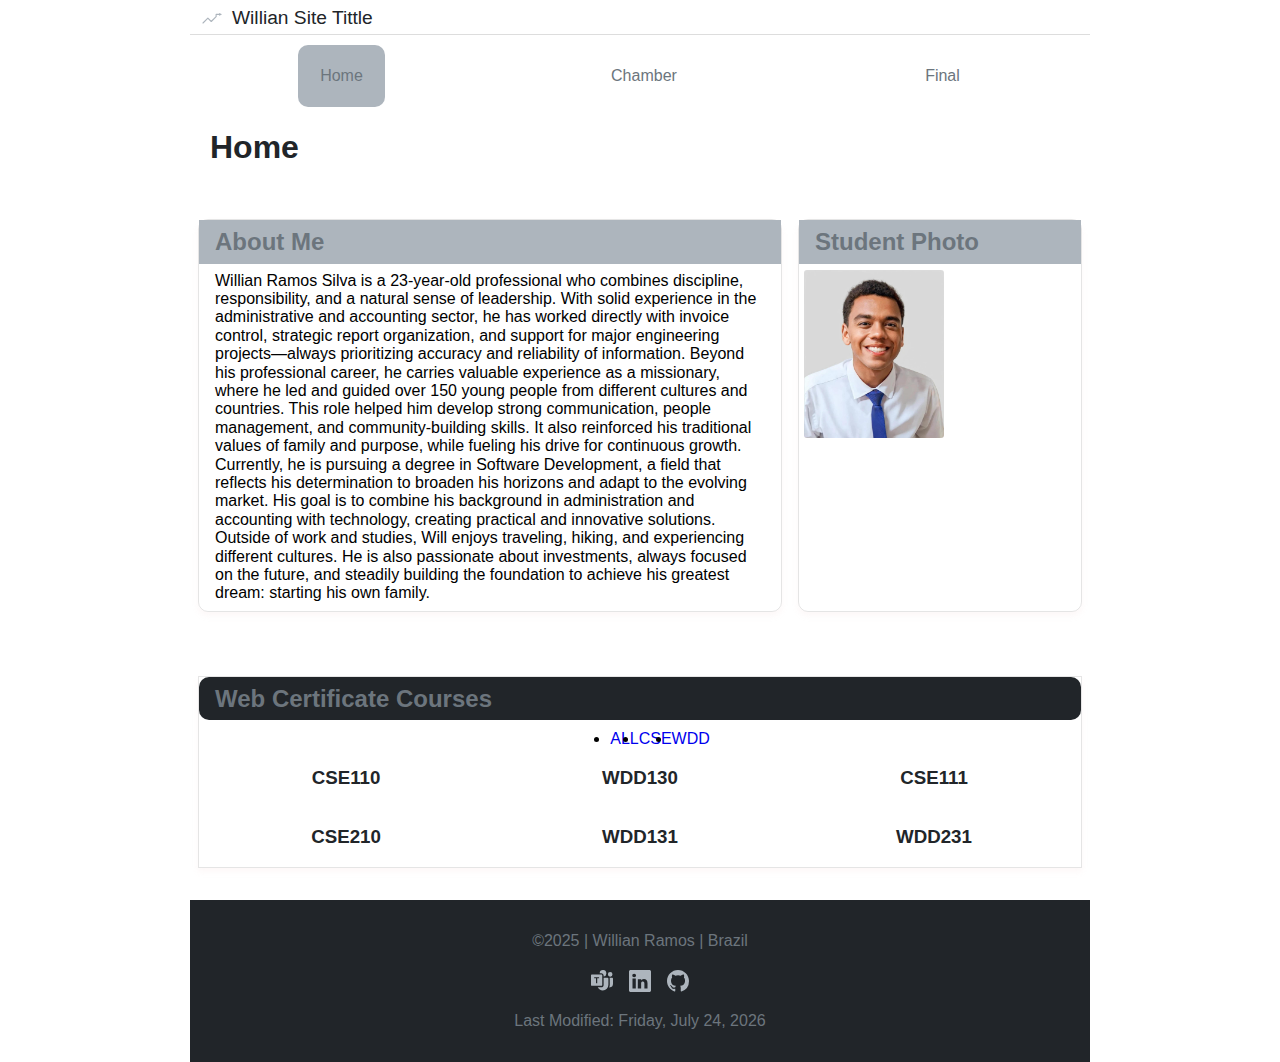
<file: week01/index.html>
<!--Precisa mudar o arquivo para a area pprincipal/raiz main-->



<!DOCTYPE html>
<html lang="en-US">
<head>
    <meta charset="UTF-8">
    <meta name="viewport" content="width=device-width, initial-scale=1.0">
    <meta name="description" content="WDD 231 - Web Fundamentals | Willian Ramos | "/>
    <meta name="author" content="Willian Ramos"/>

    <!--Style sheets-->
    <link rel="stylesheet" href="styles/normalize.css">
    <link rel="stylesheet" href="styles/base.css">
    <link rel="stylesheet" href="styles/larger.css">
    <link href="https://fonts.googleapis.com/css2?family=Ropa+Sans&display=swap" rel="stylesheet">
    <link href="https://fonts.googleapis.com/css2?family=Montserrat:wght@400;700&family=Open+Sans:wght@400;600&display=swap" rel="stylesheet">


    <meta property="og:title" content="Home page About Willian Ramos">
    <meta property="og:description" content="Im Will, a 23-year-old software development student passionate about learning and growth. I value tradition, discipline, and aim to use my skills to build a strong future">
    <meta property="og:image" content="https://willian-byu-pro.github.io/wdd231/images/willian.jpg" />
    <meta property="org:url" content="https://willian-byu-pro.github.io/wdd231/" />

    <title>WDD 231 - Web Fundamentals - Willian Ramos</title> 
</head>

<body>
    <header>
        <img src="images/logo.svg" alt="logo site" width="512" height="512">
        <span>Willian Site Tittle</span>
        <button id="ham-btn" class="hamburger"></button>
        

    </header>
    <nav id="nav-bar" class="navegation">
        <ul>
            <li class="current"><a href="#">Home</a></li>
            <li><a href="#">Chamber</a></li>
            <li><a href="#">Final</a></li>
            
        </ul>
    </nav>
    <main>
        <h1>Home</h1>

        <div id="selfme" class="inicial">
            <h2 class="h2divs">About Me</h2>
            <p>Willian Ramos Silva is a 23-year-old professional who combines discipline, responsibility, and a natural sense of leadership. With solid experience in the administrative and accounting sector, he has worked directly with invoice control, strategic report organization, and support for major engineering projects—always prioritizing accuracy and reliability of information.

Beyond his professional career, he carries valuable experience as a missionary, where he led and guided over 150 young people from different cultures and countries. This role helped him develop strong communication, people management, and community-building skills. It also reinforced his traditional values of family and purpose, while fueling his drive for continuous growth.

Currently, he is pursuing a degree in Software Development, a field that reflects his determination to broaden his horizons and adapt to the evolving market. His goal is to combine his background in administration and accounting with technology, creating practical and innovative solutions.

Outside of work and studies, Will enjoys traveling, hiking, and experiencing different cultures. He is also passionate about investments, always focused on the future, and steadily building the foundation to achieve his greatest dream: starting his own family.</p>
        </div>

        <div id="stdfoto" class="inicial">
            <h2 class="h2divs">Student Photo</h2>
            <img id="myfoto" src="images/willian.jpg" alt="my foto">
        </div>
        
        <div id="couses"  class="res grid">
            <h2 class="h2divs">Web Certificate Courses</h2>
            <nav>
                <ul class="web">
                  <li><a href="#" data-filter="all">ALL</a></li>
                  <li><a href="#" data-filter="cse">CSE</a></li>
                  <li><a href="#" data-filter="wdd">WDD</a></li>
                </ul>          
            </nav>
        </div>


    </main>
    <footer>
        <p class="copy">&copy;2025 | Willian Ramos | Brazil 
            <span id="currentyear"></span>
        </p>

        <div class="logos">
             <a href=""><img src="images/msteams.svg" alt="Logo msteams" width="16" height="16"></a>
             <a href=""><img src="images/linkedin.svg" alt="Logo linkedin" width="16" height="16"></a>
             <a href=""><img src="images/guithub.svg" alt="Logo Guithub" width="16" height="16"></a>
        </div>
        
        <p id="LastModified"></p>
        <script src="scripts/navegation.js"> </script>
    </footer>
    
</body>
</html>
</file>
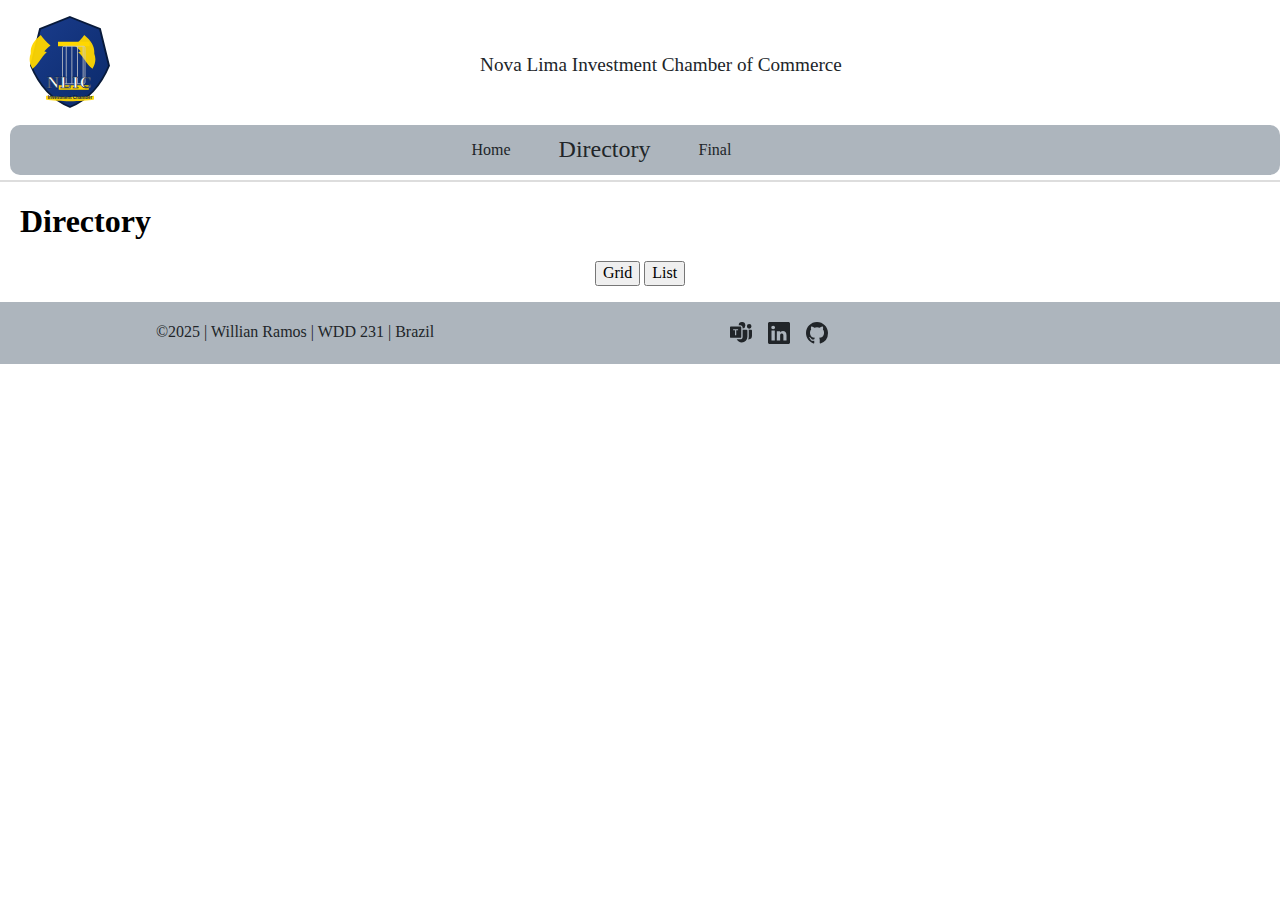
<file: chamber/directory.html>
<!DOCTYPE html>
<html lang="en-US">
<head>
    <meta charset="UTF-8">
    <meta name="viewport" content="width=device-width, initial-scale=1.0">
    <meta name="description" content="WDD 231 - Web Fundamentals | Willian Ramos | ">
    <meta name="author" content="Willian Ramos">

    <meta property="og:title" content="Nova Lima Investment Chamber of Commerce">
    <meta property="og:description" content="A central hub for businesses in the Nova Lima region, especially those in the investment sector. It will provide information about local events, offer networking opportunities, create business directories, and encourage local commerce. The goal is to promote local economic growth, support financial and investment firms, and strengthen the sense of community among professionals and entrepreneurs.">
    <meta property="og:image" content="https://willian-byu-pro.github.io/wdd231/chamber/directory.html" >
    <meta property="org:url" content="https://willian-byu-pro.github.io/wdd231/chamber/directory.html" >
    <script src="scripts/navegation.js" defer> </script>


    <title>Chamber Directory</title>

        <!--Style sheets-->
    <link rel="stylesheet" href="styles/normalize.css">
    <link rel="stylesheet" href="styles/base.css">
    <link rel="stylesheet" href="styles/larger.css">
    <link rel="icon" href="favicon.ico">
</head>
<body>
    <header>
        <img src="images/logo.svg" alt="logo site" width="512" height="512">
        <span id="cabeçalho">Nova Lima Investment Chamber of Commerce</span>
        <button id="ham-btn" class="hamburger"></button>
        <nav id="nav-bar" class="navegation">
          <ul>
              <li ><a href="#">Home</a></li>
              <li class="current"><a href="https://willian-byu-pro.github.io/wdd231/chamber/directory.html">Directory</a></li>
              <li><a href="#">Final</a></li>
            
            </ul>
        </nav>
    </header>
    <main>
        <h1>Directory</h1>
        <div class="view-buttons">
         <button id="grid-view">Grid</button>
         <button id="list-view">List</button>
       </div>

       <div id="company" class="res grid"></div>
      <!-- Os membros serão inseridos aqui -->
    </main>
    <footer>

        
        <p class="copy">&copy;2025 | Willian Ramos | WDD 231 | Brazil 
            <span id="currentyear"></span>
        </p>

        <div class="logos">
             <a href=""><img src="images/msteams.svg" alt="Logo msteams" width="16" height="16"></a>
             <a href=""><img src="images/linkedin.svg" alt="Logo linkedin" width="16" height="16"></a>
             <a href=""><img src="images/guithub.svg" alt="Logo Guithub" width="16" height="16"></a>
        </div>
        
        <p id="LastModified"></p>

    </footer>
    
    
</body>
</html>
</file>
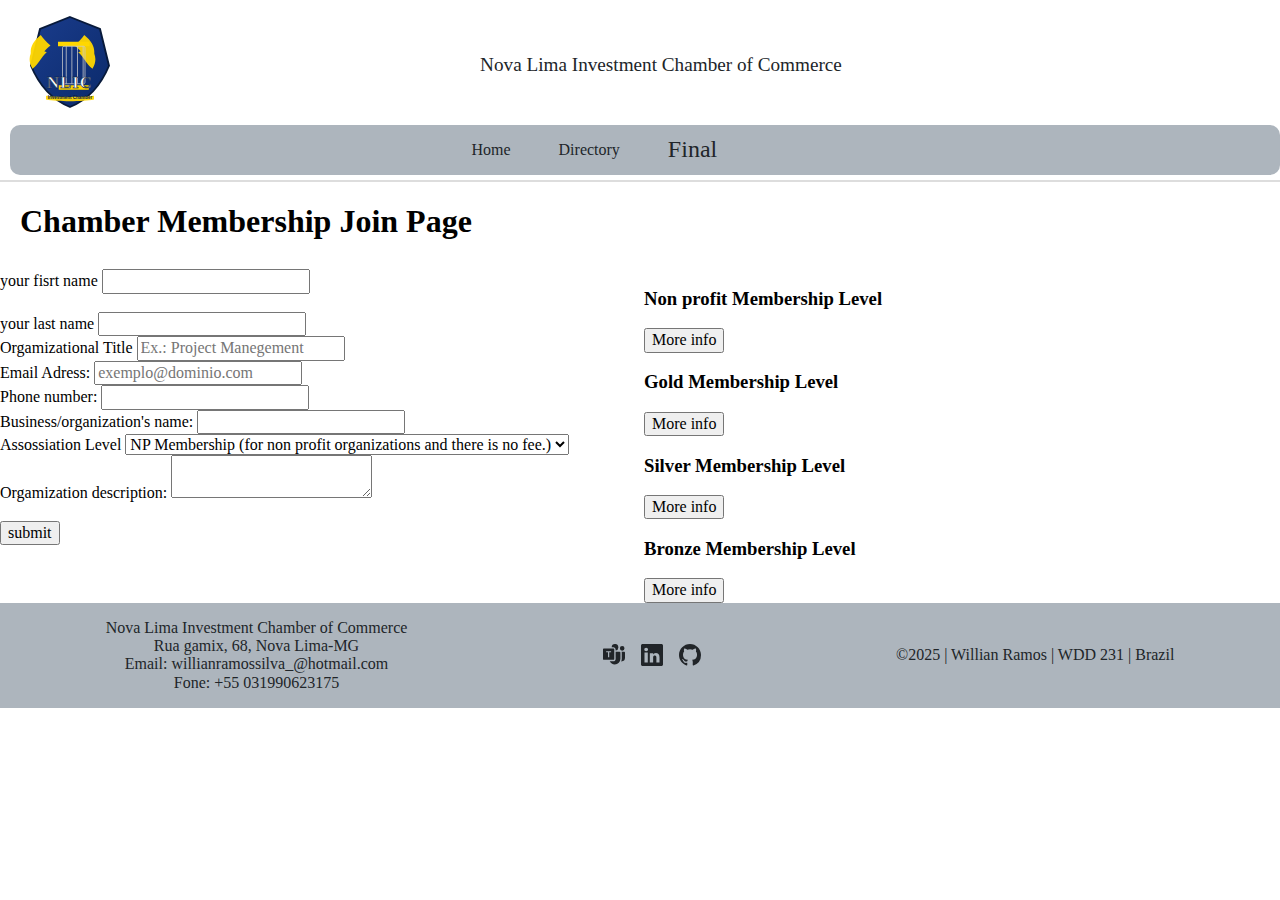
<file: chamber/join.html>
<!DOCTYPE html>
<html lang="en-US">
<head>
    <meta charset="UTF-8">
    <meta name="viewport" content="width=device-width, initial-scale=1.0">
    <meta name="description" content="WDD 231 - Web Fundamentals | Willian Ramos | ">
    <meta name="author" content="Willian Ramos">

    <meta property="og:title" content="Nova Lima Investment Chamber of Commerce">
    <meta property="og:description" content="A central hub for businesses in the Nova Lima region, especially those in the investment sector. It will provide information about local events, offer networking opportunities, create business directories, and encourage local commerce. The goal is to promote local economic growth, support financial and investment firms, and strengthen the sense of community among professionals and entrepreneurs.">
    <meta property="og:image" content="https://willian-byu-pro.github.io/wdd231/chamber" >
    <meta property="org:url" content="https://willian-byu-pro.github.io/wdd231/chamber/index.html" >
    


    <title>Chamber Home</title>

        <!--Style sheets-->
    <link rel="stylesheet" href="styles/normalize.css">
    <link rel="stylesheet" href="styles/base.css">
    <link rel="stylesheet" href="styles/larger.css">
    <link rel="icon" href="favicon.ico">
    <script src="scripts/dialog.js" defer> </script>
</head>

<body>
    
    <header>
        <img src="images/logo.svg" alt="logo site" width="512" height="512">
        <span id="cabeçalho">Nova Lima Investment Chamber of Commerce</span>
        <button id="ham-btn" class="hamburger"></button>
        <nav id="nav-bar" class="navegation">
            
          <ul>
              <li ><a href="https://willian-byu-pro.github.io/wdd231/chamber">Home</a></li>
              <li ><a href="https://willian-byu-pro.github.io/wdd231/chamber/directory.html">Directory</a></li>
              <li class="current" ><a href="#">Final</a></li>
            
            </ul>
        </nav>
    </header>
    <main id="submit">
        <h1>Chamber Membership Join Page</h1>

        <form id="form"    method="get" action="thankyou.html">
            <!-- Primeiro Nome -->
            <div class="form-group">
            <label for="first-name"> your fisrt name</label>
            <input type="text" id="first-name" name="first-name" title="First Name" required autocomplete="given-name">
            <br></br>
            </div>

            <!-- Sobre Nome -->
             <div class="form-group">
            <label for="last-name"> your last name</label>
            <input type="text" id="last-name" name="last-name" title="Last Name" required autocomplete="family-name">
            </div>

            <!-- Title Nome -->
             <div class="form-group">
            <label for="title-organization"> Orgamizational Title</label>
            <input type="text" id="title-organization" name="title-organization" title="Company organization" autocomplete="title-organization" required pattern="[A-Za-zÀ-ú\s-]{7,}"  placeholder="Ex.: Project Manegement"> <!--Aceita letras (inclusive acentuadas), espaços e hífens.  mínimo 7 caracteres.-->
            </div>

            <!-- Email -->
             <div class="form-group">
            <label for="email">Email Adress:</label>
            <input type="email" id="email" name="email" title="E-mail" required autocomplete="email" placeholder="exemplo@dominio.com"> <!--placeholder → mostra exemplo de entrada.-->
            </div>

            <!-- phone -->
             <div class="form-group">
            <label for="phone">Phone number:</label>
            <input type="tel" id="phone" name="phone" title="Phone" required autocomplete="tel"> <!--type="tel" → indica que o campo é telefone.-->
            </div>

            <!--Organization-->
            <div class="form-group">
            <label for="organization">Business/organization's name:</label>
            <input type="text" id="organization" name="organization" title="organization" required autocomplete="organization">
            </div>

            <!--Assosiation Level-->
            <div class="form-group">
            <label for="membership">Assossiation Level</label> <!--Cria um menu dropdown para escolher apenas uma opção.-->
            <form id="form" method="get" action="thankyou.html">
            <select id="membership" name="membership">

                <option value="non-profit">NP Membership (for non profit organizations and there is no fee.)</option>
                <option value="Bronze">Bronze Membership</option>
                <option value="Silver">Silver Membership</option>
                <option value="Gold">Gold Membership</option>
                            

            </select>
            </div>

            <!--Description-->
            <label for="description">Orgamization description:</label>
            <textarea id="description" name="description" title="description" value=""></textarea> <!--textarea: Campo maior para digitar múltiplas linhas, diferente do <input type="text">.-->
            <br></br>

            <!--Submit-->
            <input type="submit" value="submit">

            <!-- Carimbo de data/hora oculto -->
            <input type="hidden" id="timestamp" name="timestamp" value="">  <!--Campo oculto (<input type="hidden">)-->




        </form>
             <div id="joinCard">
         <div class="dialog">
          <h3>Non profit Membership Level</h3>
          <button class="open-btn" data-target="dialog">More info</button> <!--data-target vincula o botão ao dialogo por meio do ID do dialog-->
          <dialog id="dialog">
             <p></p>
             <button class="close-btn">Close</button>
          </dialog>
         </div>

         <div class="dialog">
          <h3>Gold Membership Level</h3>
          <button class="open-btn" data-target="dialog1">More info</button>
          <dialog id="dialog1">
             <p></p>
             <button class="close-btn">Close</button>
          </dialog>
         </div>

         <div class="dialog">
           <h3>Silver Membership Level</h3>
           <button class="open-btn" data-target="dialog2">More info</button>
           <dialog id="dialog2">
             <p></p>
             <button class="close-btn">Close</button>
           </dialog>
         </div>

         <div class="dialog">
            <h3>Bronze Membership Level</h3>
           <button class="open-btn" data-target="dialog3">More info</button>
           <dialog id="dialog3">
               <p></p>
               <button class="close-btn">Close</button>
            </dialog>
          </div>
      </div>


    </main>
    <footer>
        <div id="dados">
             <span>Nova Lima Investment Chamber of Commerce</span>
             <span>Rua gamix, 68, Nova Lima-MG</span>
             <span>Email: willianramossilva_@hotmail.com</span>
             <span>Fone: +55 031990623175</span>
        </div>

        <div class="logos">
             <a href=""><img src="images/msteams.svg" alt="Logo msteams" width="16" height="16"></a>
             <a href=""><img src="images/linkedin.svg" alt="Logo linkedin" width="16" height="16"></a>
             <a href=""><img src="images/guithub.svg" alt="Logo Guithub" width="16" height="16"></a>
        </div>


        <p class="copy">&copy;2025 | Willian Ramos | WDD 231 | Brazil 
            <span id="currentyear"></span>
            <span id="LastModified"></span>
        </p>

        
        

    </footer>

    <script src="scripts/navegation.js"> </script>
    
    
</body>
</html>
</file>
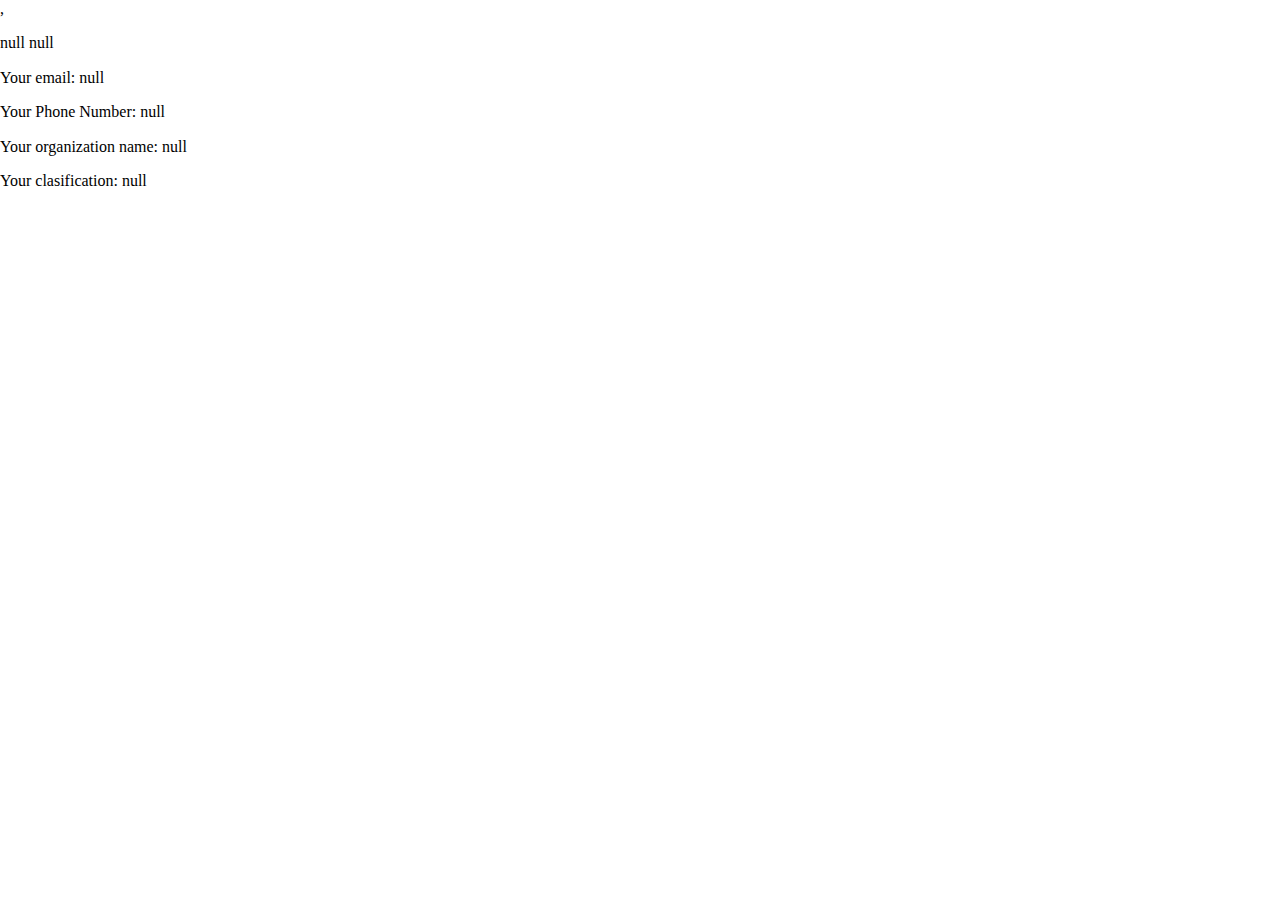
<file: chamber/thankyou.html>
<!DOCTYPE html>
<html lang="en-US">
<head>
    <meta charset="UTF-8">
    <meta name="viewport" content="width=device-width, initial-scale=1.0">
    <meta property="og:title" content="Nova Lima Investment Chamber of Commerce">
    <meta property="og:description" content="A central hub for businesses in the Nova Lima region, especially those in the investment sector. It will provide information about local events, offer networking opportunities, create business directories, and encourage local commerce. The goal is to promote local economic growth, support financial and investment firms, and strengthen the sense of community among professionals and entrepreneurs.">
    <meta property="og:image" content="https://willian-byu-pro.github.io/wdd231/chamber" >
    <meta property="org:url" content="https://willian-byu-pro.github.io/wdd231/chamber/index.html" >
    <title>Document</title>

        <!--Style sheets-->
    <link rel="stylesheet" href="styles/normalize.css">
    <link rel="stylesheet" href="styles/base.css">
    <link rel="stylesheet" href="styles/larger.css">
</head>
<body>
    <main>
        ,<div id="results"></div>
    </main>
    
</body>
<script src="scripts/submit.js"> </script>

</html>
</file>
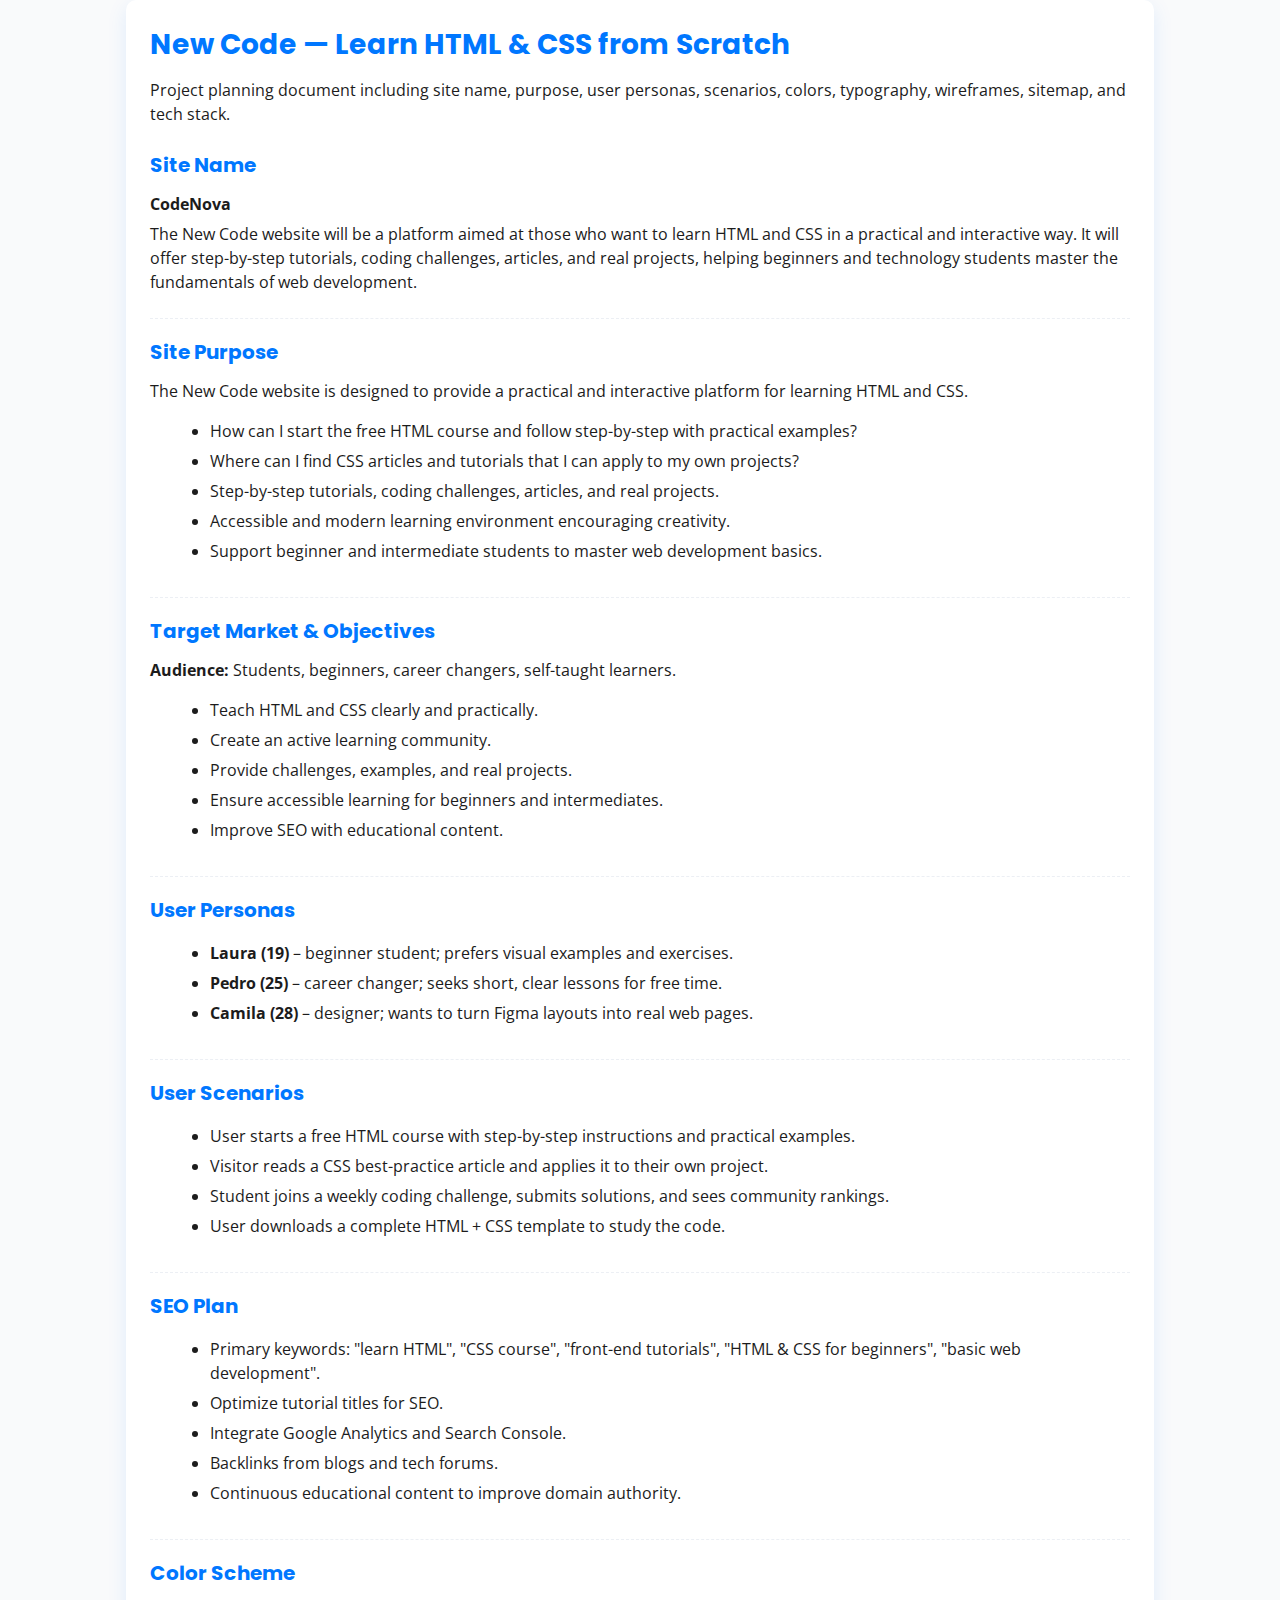
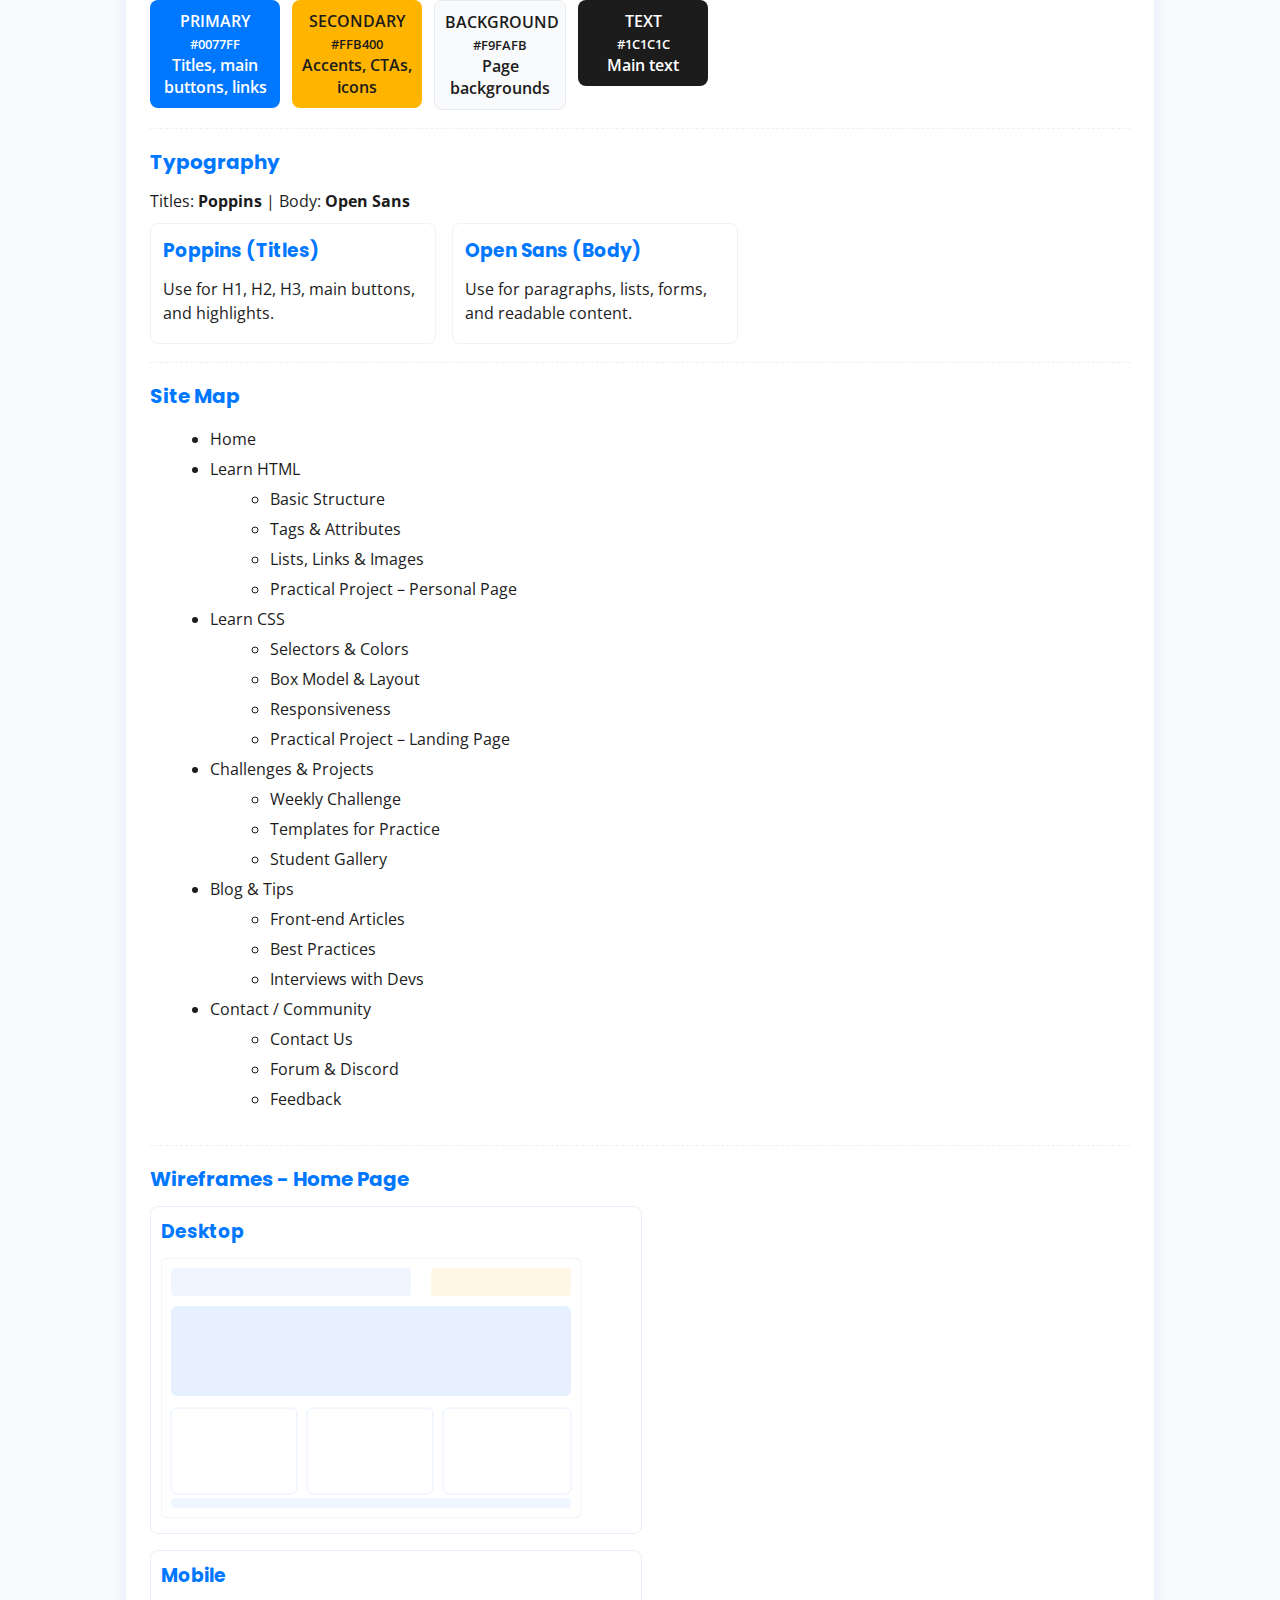
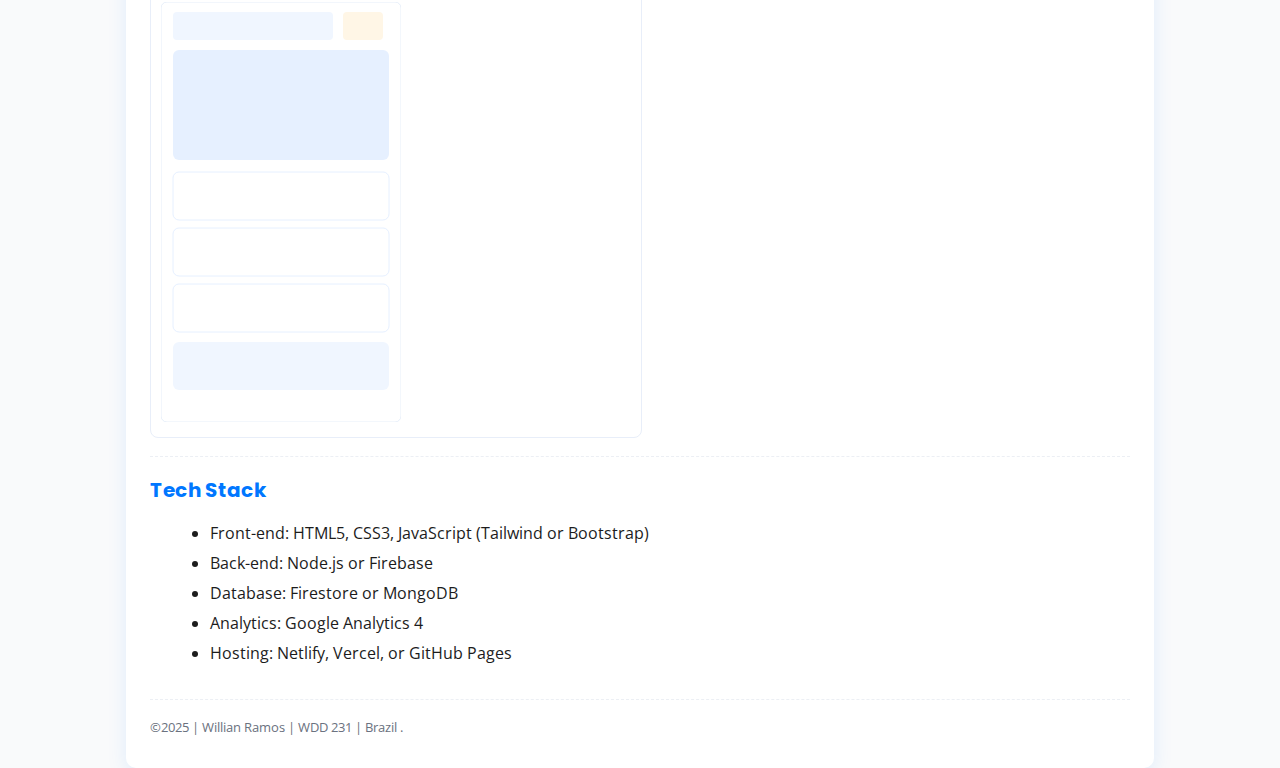
<file: final/plan.html>
<!DOCTYPE html>
<html lang="en-US">
<head>
  <meta charset="UTF-8">
  <meta name="viewport" content="width=device-width, initial-scale=1.0">
  <title>CodeNova — Learn HTML & CSS from Scratch</title>
  <meta name="description" content="Project plan for CodeNova website: Learn HTML & CSS from scratch with tutorials, challenges, and practical projects.">
  <link rel="stylesheet" href="styles/style.css">
  <!-- Fonts -->
  <link href="https://fonts.googleapis.com/css2?family=Poppins:wght@600;700&family=Open+Sans:wght@300;400;600&display=swap" rel="stylesheet">
</head>
<body>
  <div class="container">
    <header>
      <h1>New Code — Learn HTML & CSS from Scratch</h1>
      <p class="meta">Project planning document including site name, purpose, user personas, scenarios, colors, typography, wireframes, sitemap, and tech stack.</p>
    </header>

    <!-- SITE NAME -->
    <section>
      <h2>Site Name</h2>
      <p><strong>CodeNova</strong></p>
      <p>The New Code website will be a platform aimed at those who want to learn HTML and CSS in a practical and interactive way.
          It will offer step-by-step tutorials, coding challenges, articles, and real projects, helping beginners and technology students master the fundamentals of web development.
      </p>

    </section>
    <!-- SITE PURPOS-->
    <section>
      <h2>Site Purpose</h2>
      <p>The New Code website is designed to provide a practical and interactive platform for learning HTML and CSS.</p>
      <ul>
        <li>How can I start the free HTML course and follow step-by-step with practical examples?</li>
        <li>Where can I find CSS articles and tutorials that I can apply to my own projects?</li>
        <li>Step-by-step tutorials, coding challenges, articles, and real projects.</li>
        <li>Accessible and modern learning environment encouraging creativity.</li>
        <li>Support beginner and intermediate students to master web development basics.</li>
      </ul>
    </section>

    <!-- TARGET MARKET -->
    <section>
      <h2>Target Market & Objectives</h2>
      <p><strong>Audience:</strong> Students, beginners, career changers, self-taught learners.</p>
      <ul>
        <li>Teach HTML and CSS clearly and practically.</li>
        <li>Create an active learning community.</li>
        <li>Provide challenges, examples, and real projects.</li>
        <li>Ensure accessible learning for beginners and intermediates.</li>
        <li>Improve SEO with educational content.</li>
      </ul>
    </section>

    <!-- USER PERSONAS -->
    <section>
      <h2>User Personas</h2>
      <ul>
        <li><strong>Laura (19)</strong> – beginner student; prefers visual examples and exercises.</li>
        <li><strong>Pedro (25)</strong> – career changer; seeks short, clear lessons for free time.</li>
        <li><strong>Camila (28)</strong> – designer; wants to turn Figma layouts into real web pages.</li>
      </ul>
    </section>

    <!-- USER SCENARIOS -->
    <section>
      <h2>User Scenarios</h2>
      <ul>
        <li>User starts a free HTML course with step-by-step instructions and practical examples.</li>
        <li>Visitor reads a CSS best-practice article and applies it to their own project.</li>
        <li>Student joins a weekly coding challenge, submits solutions, and sees community rankings.</li>
        <li>User downloads a complete HTML + CSS template to study the code.</li>
      </ul>
    </section>

    <!-- SEO PLAN -->
    <section>
      <h2>SEO Plan</h2>
      <ul>
        <li>Primary keywords: "learn HTML", "CSS course", "front-end tutorials", "HTML & CSS for beginners", "basic web development".</li>
        <li>Optimize tutorial titles for SEO.</li>
        <li>Integrate Google Analytics and Search Console.</li>
        <li>Backlinks from blogs and tech forums.</li>
        <li>Continuous educational content to improve domain authority.</li>
      </ul>
    </section>

    <!-- COLOR SCHEME -->
    <section>
      <h2>Color Scheme</h2>
      <div class="colors">
        <div class="swatch primary">
          PRIMARY<br><small>#0077FF</small>
          <div class="code">Titles, main buttons, links</div>
        </div>
        <div class="swatch secondary">
          SECONDARY<br><small>#FFB400</small>
          <div class="code">Accents, CTAs, icons</div>
        </div>
        <div class="swatch bg">
          BACKGROUND<br><small>#F9FAFB</small>
          <div class="code">Page backgrounds</div>
        </div>
        <div class="swatch text">
          TEXT<br><small>#1C1C1C</small>
          <div class="code">Main text</div>
        </div>
      </div>
    </section>

    <!-- TYPOGRAPHY -->
    <section>
      <h2>Typography</h2>
      <p>Titles: <strong>Poppins</strong> | Body: <strong>Open Sans</strong></p>
      <div class="typography-sample">
        <div class="type-card">
          <h3>Poppins (Titles)</h3>
          <p>Use for H1, H2, H3, main buttons, and highlights.</p>
        </div>
        <div class="type-card">
          <h3>Open Sans (Body)</h3>
          <p>Use for paragraphs, lists, forms, and readable content.</p>
        </div>
      </div>
    </section>

    <!-- SITEMAP -->
    <section>
      <h2>Site Map</h2>
      <ul>
        <li>Home</li>
        <li>Learn HTML
          <ul>
            <li>Basic Structure</li>
            <li>Tags & Attributes</li>
            <li>Lists, Links & Images</li>
            <li>Practical Project – Personal Page</li>
          </ul>
        </li>
        <li>Learn CSS
          <ul>
            <li>Selectors & Colors</li>
            <li>Box Model & Layout</li>
            <li>Responsiveness</li>
            <li>Practical Project – Landing Page</li>
          </ul>
        </li>
        <li>Challenges & Projects
          <ul>
            <li>Weekly Challenge</li>
            <li>Templates for Practice</li>
            <li>Student Gallery</li>
          </ul>
        </li>
        <li>Blog & Tips
          <ul>
            <li>Front-end Articles</li>
            <li>Best Practices</li>
            <li>Interviews with Devs</li>
          </ul>
        </li>
        <li>Contact / Community
          <ul>
            <li>Contact Us</li>
            <li>Forum & Discord</li>
            <li>Feedback</li>
          </ul>
        </li>
      </ul>
    </section>

    <!-- WIREFRAMES -->
    <section>
      <h2>Wireframes - Home Page</h2>
      <div class="wireframes">
        <div class="wireframe-box">
          <h3>Desktop</h3>
          <svg width="420" height="260" xmlns="http://www.w3.org/2000/svg">
            <rect x="0" y="0" width="420" height="260" fill="#fff" stroke="#e6eef9" rx="6"/>
            <rect x="10" y="10" width="240" height="28" fill="#f0f6ff" rx="4"/>
            <rect x="270" y="10" width="140" height="28" fill="#fff6e6" rx="4"/>
            <rect x="10" y="48" width="400" height="90" fill="#e6f0ff" rx="6" />
            <rect x="10" y="150" width="126" height="86" fill="#fff" stroke="#e6f0ff" rx="6"/>
            <rect x="146" y="150" width="126" height="86" fill="#fff" stroke="#e6f0ff" rx="6"/>
            <rect x="282" y="150" width="128" height="86" fill="#fff" stroke="#e6f0ff" rx="6"/>
            <rect x="10" y="240" width="400" height="10" fill="#f0f6ff" rx="4"/>
          </svg>
        </div>
        <div class="wireframe-box">
          <h3>Mobile</h3>
          <svg width="240" height="420" xmlns="http://www.w3.org/2000/svg">
            <rect x="0" y="0" width="240" height="420" fill="#fff" stroke="#e6eef9" rx="6"/>
            <rect x="12" y="10" width="160" height="28" fill="#f0f6ff" rx="4"/>
            <rect x="182" y="10" width="40" height="28" fill="#fff6e6" rx="4"/>
            <rect x="12" y="48" width="216" height="110" fill="#e6f0ff" rx="6"/>
            <rect x="12" y="170" width="216" height="48" fill="#fff" stroke="#e6f0ff" rx="6"/>
            <rect x="12" y="226" width="216" height="48" fill="#fff" stroke="#e6f0ff" rx="6"/>
            <rect x="12" y="282" width="216" height="48" fill="#fff" stroke="#e6f0ff" rx="6"/>
            <rect x="12" y="340" width="216" height="48" fill="#f0f6ff" rx="6"/>
          </svg>
        </div>
      </div>
    </section>

    <!-- TECH STACK -->
    <section>
      <h2>Tech Stack</h2>
      <ul>
        <li>Front-end: HTML5, CSS3, JavaScript (Tailwind or Bootstrap)</li>
        <li>Back-end: Node.js or Firebase</li>
        <li>Database: Firestore or MongoDB</li>
        <li>Analytics: Google Analytics 4</li>
        <li>Hosting: Netlify, Vercel, or GitHub Pages</li>
      </ul>
    </section>

    <footer>
      <p> &copy;2025 | Willian Ramos | WDD 231 | Brazil .</p>
    </footer>
  </div>
</body>
</html>
</file>
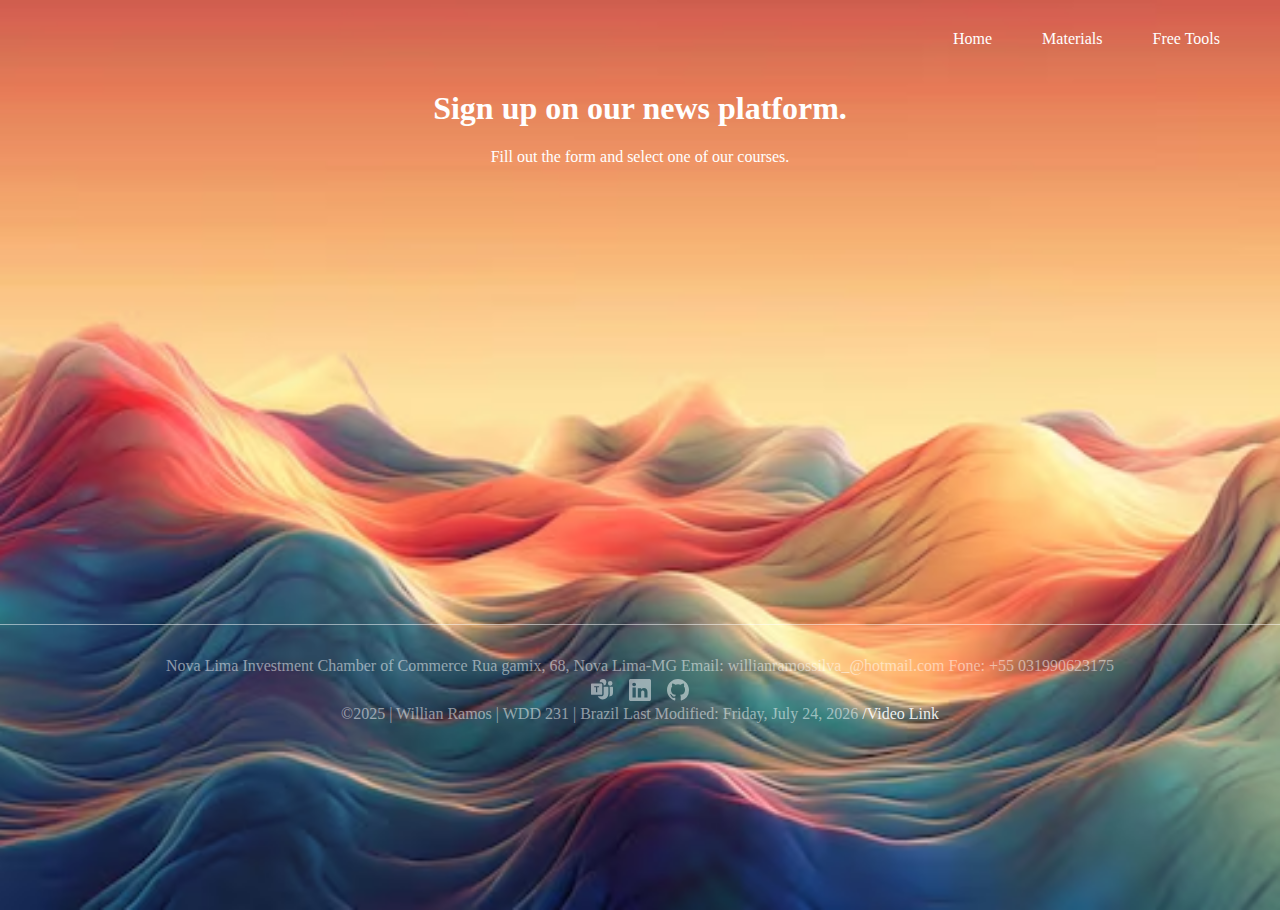
<file: final/submit.html>
<!DOCTYPE html>
<html lang="en-US">
<head>
    <meta charset="UTF-8">
    <meta name="viewport" content="width=device-width, initial-scale=1.0">
    <meta name="description" content="WDD 231 - Web Fundamentals | Willian Ramos | ">
    <meta name="author" content="Willian Ramos">

    <meta property="og:title" content="N">
    <meta property="og:description" content="">
    <meta property="og:image" content="https://willian-byu-pro.github.io/wdd231/index.html" >
    <meta property="org:url" content="https://willian-byu-pro.github.io/wdd231/index.html" >



    <title>Sign up</title>

        <!--Style sheets-->
    <link rel="stylesheet" href="styles/normalize.css">
    <link rel="stylesheet" href="styles/base.css">
    <link rel="stylesheet" href="styles/material.css">
    <link rel="stylesheet" href="styles/larger.css">
    <link rel="icon" href="images/favicon.ico">
</head>
<body class="hero">
    <header>

        <button id="ham-btn" class="hamburger"></button>
        <nav id="nav-bar" class="navegation">
          <ul>
              <li ><a href="https://willian-byu-pro.github.io/wdd231/final/index.html">Home</a></li>
              <li ><a href="https://willian-byu-pro.github.io/wdd231/final/material.html">Materials</a></li>
              <li ><a href="https://willian-byu-pro.github.io/wdd231/final/tools.html">Free Tools</a></li>
            
            </ul>
        </nav>
    </header>
    <main>
        <div class="cabeçalho">
             <h1>Sign up on our news platform.</h1>
             <p>Fill out the form and select one of our courses.</p>
             
        </div>

        <form id="form"    method="get" action="thankyou.html">

            <!-- Primeiro Nome -->
            <div class="form-group">
            <label for="first-name"> Your fisrt name</label>
            <input type="text" id="first-name" name="first-name" title="First Name" required autocomplete="given-name">
            <br>
            </div>

            <!-- Sobre Nome -->
             <div class="form-group">
            <label for="last-name"> Your last name</label>
            <input type="text" id="last-name" name="last-name" title="Last Name" required autocomplete="family-name">
            </div>


            <!-- Email -->
             <div class="form-group">
            <label for="email">Email Adress:</label>
            <input type="email" id="email" name="email" title="E-mail" required autocomplete="email" placeholder="exemplo@dominio.com"> <!--placeholder → mostra exemplo de entrada.-->
            </div>

            <!-- phone -->
             <div class="form-group">
            <label for="phone">Phone number:</label>
            <input type="tel" id="phone" name="phone" title="Phone" required autocomplete="tel"> <!--type="tel" → indica que o campo é telefone.-->
            </div>

            <!--Assosiation Curso-->
            <div class="form-group">
            <label for="membership">Select curse</label> <!--Cria um menu dropdown para escolher apenas uma opção.-->
            <select id="membership" name="membership">

                <option value="none">Select</option>
                <option value="HTML">HTML</option>
                <option value="CSS">CSS</option>
                <option value="Java Script">Java Script</option>
                <option value="Python">Python</option>
                         

            </select>
            </div>
            

            <!--Submit-->
            <input type="submit" value="submit">

            <input type="hidden" id="timestamp" name="timestamp">
            
            <script>
              document.addEventListener('DOMContentLoaded', () => {
                  const form = document.getElementById('form'); // certifique-se de ter só UM form com esse id
                  const timestampInput = document.getElementById('timestamp');

                  if (!form || !timestampInput) {
                      console.error('Form ou input timestamp não encontrado.');
                      return;
                    }

                  // Antes de enviar, preenche o campo com o ISO atual
                  form.addEventListener('submit', () => {
                     timestampInput.value = new Date().toISOString();
                     // não precisa preventDefault, só garantir que o valor esteja pronto
                   });
                });
          </script>

        </form>







    </main>
    <footer>
        <div id="dados">
             <span>Nova Lima Investment Chamber of Commerce</span>
             <span>Rua gamix, 68, Nova Lima-MG</span>
             <span>Email: willianramossilva_@hotmail.com</span>
             <span>Fone: +55 031990623175</span>
        </div>

        <div class="logos">
             <a href=""><img src="images/msteams.svg" alt="Logo msteams" width="16" height="16"></a>
             <a href=""><img src="images/linkedin.svg" alt="Logo linkedin" width="16" height="16"></a>
             <a href=""><img src="images/guithub.svg" alt="Logo Guithub" width="16" height="16"></a>
        </div>


        <p class="copy">&copy;2025 | Willian Ramos | WDD 231 | Brazil 
            <span id="currentyear"></span>
            <span id="LastModified"></span>
            <a href="https://www.youtube.com/watch?v=cJCygtlOJgo">/Video Link</a>
        </p>

        
    </footer>
    <script src="scripts/base.js"> </script>
    <script src="scripts/loadTools.js"> </script>
    
</body>
</html>
</file>
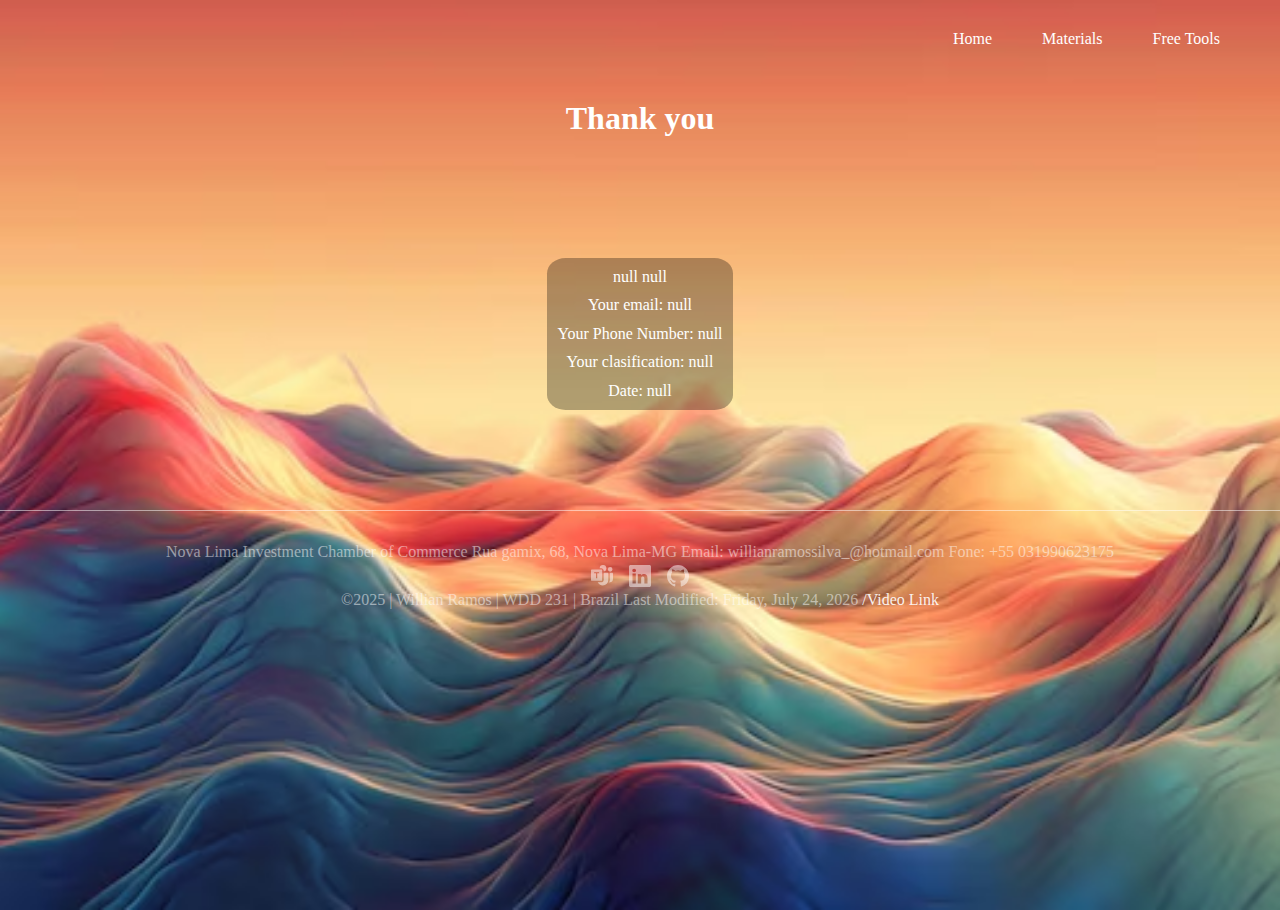
<file: final/thankyou.html>
<!DOCTYPE html>
<html lang="en-US">
<head>
    <meta charset="UTF-8">
    <meta name="viewport" content="width=device-width, initial-scale=1.0">
    <meta name="description" content="WDD 231 - Web Fundamentals | Willian Ramos | ">
    <meta name="author" content="Willian Ramos">

    <meta property="og:title" content="thankyou">
    <meta property="og:description" content="thankyou page">
    <meta property="og:image" content="https://willian-byu-pro.github.io/wdd231/final/" >
    <meta property="org:url" content="https://willian-byu-pro.github.io/wdd231/final/" >



    <title>thankyou</title>

        <!--Style sheets-->
    <link rel="stylesheet" href="styles/normalize.css">
    <link rel="stylesheet" href="styles/base.css">
    <link rel="stylesheet" href="styles/material.css">
    <link rel="stylesheet" href="styles/larger.css">
    <link rel="icon" href="images/favicon.ico">
</head>
<body class="hero">
    <header>

        <button id="ham-btn" class="hamburger"></button>
        <nav id="nav-bar" class="navegation">
          <ul>
              <li ><a href="https://willian-byu-pro.github.io/wdd231/final/">Home</a></li>
              <li ><a href="https://willian-byu-pro.github.io/wdd231/final/material.html">Materials</a></li>
              <li ><a href="https://willian-byu-pro.github.io/wdd231/final/tools.html">Free Tools</a></li>
            
            </ul>
        </nav>
    </header>
    <main id="thanks">
        <h1>Thank you</h1>
        <div id="results"></div>


    </main>
    <footer>
        <div id="dados">
             <span>Nova Lima Investment Chamber of Commerce</span>
             <span>Rua gamix, 68, Nova Lima-MG</span>
             <span>Email: willianramossilva_@hotmail.com</span>
             <span>Fone: +55 031990623175</span>
        </div>

        <div class="logos">
             <a href=""><img src="images/msteams.svg" alt="Logo msteams" width="16" height="16"></a>
             <a href=""><img src="images/linkedin.svg" alt="Logo linkedin" width="16" height="16"></a>
             <a href=""><img src="images/guithub.svg" alt="Logo Guithub" width="16" height="16"></a>
        </div>


        <p class="copy">&copy;2025 | Willian Ramos | WDD 231 | Brazil 
            <span id="currentyear"></span>
            <span id="LastModified"></span>
            <a href="https://www.youtube.com/watch?v=cJCygtlOJgo">/Video Link</a>
        </p>

        
    </footer>
    <script src="scripts/base.js"> </script>
    <script src="scripts/submit.js"></script>

    
</body>
</html>
</file>
<file: week01/styles/base.css>
/*Base Color*/

/*Background = ede0d4*/
/*TitlesBackground = 9c6644*/
/*LettersTittles = 7f5539*/
/*text = #b08968*/

:root {
    --primary-head:#6c757d;/*Background = ede0d4*/
    --secondary-color:#adb5bd;/*TitlesBackground = 9c6644*/
    --LettersTitles-color: #212529; /*LettersTittles = 7f5539*/
    --text-color-principal:#;/*text = #b08968*/
}

/***************************************************************************************************************/

/*font size*/

/*font-family: "roma Sans", sans-serif
                box-sizing: border-box*/

/***************************************************************************************************************/


*{
    font-family: "Roma Sans", sans-serif;
    box-sizing: border-box /*faz com que o tamanho total do elemento já inclua borda e padding, mantendo a largura/altura que você definiu.*/
    
}

/**************************************** HEADER ***************************************************************/

header{
    display: grid; /*formato das div um abaixo do outro por padrão do grid*/
    grid-template-columns: 24px auto 44px;/*Faz o grid um ao lado do outro (Formato em colunas)*/
    padding: 5px 0 5px 10px; /*Seguindo o sentido do relogio = padding: [top] [right] [bottom] [left];*/
    align-items: end; /*Todos os itens do header sera grudado na borda inferior do container*/
    border-bottom: solid 1px #ddd;
    column-gap: 8px; /*Da um gap/espaço entre as colunas (exp |gap| exp |gap| exp)*/
    
}

header img{
    display: block; /*img ocupara toda a largura disponivel alem de fazer quebra de linha*/
    width: 100%; /*Fax com que ele fique enquadradro mas pode ser cortado para se enquadrar*/
    height: auto;  /*Usa se a autura no auto para evitar a distorção da imagem ajudando assim a se enquadrar no seu box*/
    
}

header span{
    font-size: 1.2rem;
    color: var(--LettersTitles-color);
}

/**************************************** HAMBURGER NAVAGATION ***************************************************************/

.hamburger {
    background: none; /*Retira o fundo do botão*/
    border: none; /*Retira a borda do botão*/
    color:  var(--LettersTitles-color);
    cursor: pointer;

}


/*Com pseudonimo ::after podemos sobrepor imagens no boton (conhecido como conteudo fantasma)*/

.hamburger::before { /*o pseudonimo after/before coloca algo dentro do botão sem precisar criar uma linha de codigo extra*/
    content: "\2630"; /*atalho para o simbolo de hamburgue com 3 riscos no horizontal*/
    font-size: 2rem;

}

.hamburger.show::before { /*o pseudonimo after/before coloca algo dentro do botão sem precisar criar uma linha de codigo extra*/
    content: "\00D7"; /*atalho para o simbolo de X quando o script de java for ativo e entrar no menur hamburhuer*/
    font-size: 2rem;
}


/*******************OBS*****************/

/*Esta parte do codigo so é funcional com o codigo JavaScript e o CSS no arquivo large*/

.navegation {/*por padrão a baarra de navegação não vai estar visivel (display:none)-  isso para que o botão a chame ao ser clicado*/
  display: none;
  
   
}


.navegation.show {/*isso faz com que a barra de navegação se torne visivel com o click ativando o "show"(display:block)*/
  display: block;
}




/**************************************** HEADER MENU DESIGNE small***************************************************************/

.navegation ul {/*epara os links em colunas por padrão flex*/
    
    list-style-type: none;/*Esse comando diz pro navegador:
                            “Não mostre os pontinhos (•) na frente dos itens da lista.*/

    /*justify-content: center; ---->*/  /*"Center"Faz com que os "a" fiquem centralizidados(justificado ao centro) mas...*/
    margin: 0%;
    padding: 0%;
    border-radius: 10px; /*arredonda as quinas*/
   

}


.navegation ul li{/*epara os links em colunas por padrão flex*/
    
    list-style-type: none;/*Esse comando diz pro navegador:
                            “Não mostre os pontinhos (•) na frente dos itens da lista.*/

    /*justify-content: center; ---->*/  /*"Center"Faz com que os "a" fiquem centralizidados(justificado ao centro) mas...*/
    margin: auto;
    padding: 0%;
    border-radius: 10px; /*arredonda as quinas*/
    
   

}




nav {
    display: flex;
    flex-direction: row;
    margin: auto;
    padding: 10px 10px 10px 10px; /*Seguindo o sentido do relogio = padding: [top] [right] [bottom] [left];*/
}

.navegation a{
    
    display:block; /*ocupara toda a largura disponivel como um block*/
    padding: .5rem; /*padding é o espaço interno de um elemento, 
                     ou seja, o "acolchoamento" entre o conteúdo 
                     e a borda do elemento superior e inferior.*/

    text-decoration: none; /*Esse comando diz pro navegador:
                             Retire as linhas sublinhadas*/
    color: var(--primary-head);
}

.navegation a:hover{/* estilo quando o usuário passa o mouse por cima do link*/
    color: var(--primary-head);
    font-size: large;


}

.navegation li.current a {/*Esse comando vasculha a pagina a procura do Li com classe chamada ".current" aplicando as ecessoes de cor de fundo e de texto*/
                          /*OBS.: Para que isso funcione cada pagina precisa esta com o link de sua pagina predeterminada com a classi .current*/
    background-color: var(--secondary-color);
    color: var(--primary-head);
}

/**************************************** FOOTER DESIGNE ***************************************************************/

footer{
    background-color: var(--LettersTitles-color);
    color: var(--primary-head);
    padding: 1rem 10px;
    text-align: center;
}

.logos {
    display: flex;
    justify-content: center;
    column-gap: 8px;
}

.logos a{
    display: flex;
    justify-content: center;
    align-items: center;
    width: 30px;
    height: 30px;
}

.logos img{
    width: 22px;
    height: 22px;
}



/******************************************************main Menu*********************************************************/



main #couses {
  grid-column: 1 / -1; /* ocupa da primeira até a última coluna */
}

main h1 {
  grid-column: 1 / -1; /* ocupa da primeira até a última coluna */
  color:var(--text-color-principal);
  margin-left: 20px;
  
}

.inicial{
    position: relative; /* garante que o h2 fique dentro da div */
    border: 1px solid rgba(0, 0, 0, 0.1);

    /*-----3d script------*/
    padding: 0rem;
    
    margin: 2rem 0.5rem;
    box-shadow: 0 4px 6px rgba(239, 185, 185, 0.1);
    align-items: center;
     border-radius: 10px; /*arredonda as quinas*/
    
}



#couses{
    display: grid;
    position: relative; /* garante que o h2 fique dentro da div */
    border: 1px solid rgba(0, 0, 0, 0.1);

    /*-----3d script------*/
    padding: 0rem;
    
    
    margin: 2rem 0.5rem;
    box-shadow: 0 4px 6px rgba(239, 185, 185, 0.1);
    align-items: center;
    
    
}

#couses h2 {
  grid-column: 1 / -1; /* ocupa da primeira até a última coluna */
  border-radius: 10px; /*arredonda as quinas*/
  
}

.course{
    display: grid;
    color: var(--LettersTitles-color);
    margin: auto;
}

.inicial h2 {
    background-color: var(--secondary-color);
    color: var(--primary-head);
    margin: 0px;
    padding: 0.5rem 1rem;
    top: 0;
    
}

#couses h2 {
    background-color: var(--LettersTitles-color);
    color: var(--primary-head);
    margin: 0px;
    padding: 0.5rem 1rem;
    top: 0;
    
}

.inicial p {
    
    color: var(--text-color-principal);
    margin: 0px;
    padding: 0.5rem 1rem;
    top: 0;
    
}

#myfoto {

    /*Esses dois comandos só fazem sentido se a imagem tiver uma 
    posição definida como position: relative, absolute, fixed ou sticky.*/
    margin-top: 1px;
    margin-right: 25%;
    padding: 5px;

    
     position: relative; /* garante que o h2 fique dentro da div */

    /*--------------------- // -------------------*/

    width: 150px;/*ajusta o tamho necessario*/
    border-radius: 8px;/*arredonda as quinas*/

    /*Como position: absolute tira a imagem do fluxo normal da página, a <section> não 
    reconhece a altura dela. Por isso, ela não “cresce” pra envolver a imagem.*/
    
}


/******************************************************* navigation *************************************************/


.navigation ul{
     list-style-type: none;/*Esse comando diz pro navegador:
                            “Não mostre os pontinhos (•) na frente dos itens da lista.*/
}


.navigation{
    
    display: flex;
    flex-direction: row;
    padding: 10px 1px 10px 4px; /*Seguindo o sentido do relogio = padding: [top] [right] [bottom] [left];*/
    list-style-type: none;/*Esse comando diz pro navegador:
                            “Não mostre os pontinhos (•) na frente dos itens da lista.*/
}

.navigation a {
    background-color: var(--LettersTitles-color);
    display:block; /*ocupara toda a largura disponivel como um block*/
    padding: .5rem; /*padding é o espaço interno de um elemento, 
                     ou seja, o "acolchoamento" entre o conteúdo 
                     e a borda do elemento superior e inferior.*/

    text-decoration: none; /*Esse comando diz pro navegador:
                             Retire as linhas sublinhadas*/
    color: var(--primary-head);

}
</file>
<file: week01/styles/larger.css>
/*No large vamos usar o @media view*/

:root {
    --primary-head:#6c757d;/*Background = ede0d4*/
    --secondary-color:#adb5bd;/*TitlesBackground = 9c6644*/
    --LettersTitles-color: #212529; /*LettersTittles = 7f5539*/
    --text-color-principal:#;/*text = #b08968*/
}

/*Ele diz: “as regras dentro daqui só vão valer se a tela tiver pelo menos 38rem de largura”.*/
@media only screen and (min-width: 38rem){

    /*como metodo de boas praticas colocamos uma largura maxima dpara que a pagina não continue crescendo infinitamente*/
    header, main, nav, footer {
        max-width: 900px;
        margin: 0 auto; /*margin: 0 auto; centraliza o conteúdo na tela.*/
    }

    header {
        grid-template-columns: 24px auto; /*Isso define um grid dentro do header: a primeira coluna com 24px e a segunda ocupando o restante (auto).*/
    }

 .hamburger {
    display: none;
    /*Em telas pequenas → mostra o botão hambúrguer (menu escondido atrás dele).
      Em telas grandes → esconde o hambúrguer (display: none) e mostra o menu direto.*/
 }

 .navegation {/*Agora sobrepoem a script do aruivo base fazendo com que ao acionar o @media a barra de navegação estara visivel independente do click "show" ser ativo mostrando assim o menu fixo na pagina grande*/
    display: block;
   }



 /**************************************** HEADER MENU DESIGNE Large***************************************************************/


 .navegation ul {/*epara os links em colunas por padrão flex*/
    display: flex;
    column-gap: 8px; /*Da um gap/espaço entre as colunas (exp |gap| exp |gap| exp)*/
    list-style-type: none;/*Esse comando diz pro navegador:
                            “Não mostre os pontinhos (•) na frente dos itens da lista.*/
    

    /*justify-content: center; ---->*/  /*"Center"Faz com que os "a" fiquem centralizidados(justificado ao centro) mas...*/

    justify-content: space-around;/*faz com que ele se centralize ocupando uniformemente o espaço ao redor*/
 }

 nav {
    
    padding: 10px 10px 0% 10px; /*padding é o espaço interno de um elemento, 
                     ou seja, o "acolchoamento" entre o conteúdo 
                     e a borda do elemento superior e inferior.*/
    
    
 }

 .navegation a{
    
    text-align: center;
    padding: 22px; /*padding é o espaço interno de um elemento, 
                     ou seja, o "acolchoamento" entre o conteúdo 
                     e a borda do elemento superior e inferior.*/

    text-decoration: none; /*Esse comando diz pro navegador:
                             Retire as linhas sublinhadas*/
    color: var(--primary-head);
  }

 .navegation a:hover{/* estilo quando o usuário passa o mouse por cima do link*/
    color: var(--primary-head);
    font-size: larger;


  }

  /*********************main menu****************************************/

  main h1 {
  grid-column: 1 / -1; /* ocupa da primeira até a última coluna */
  color:var(--LettersTitles-color)
  }

 main {
    
    display: grid;
    grid-template-columns: 2fr 1fr;

  }

 #couses{
   grid-template-columns: 2fr 2fr 2fr;
  
 }


  

 /*****************************************************navegador do filtro dos certificados*********************************************/

 #couses nav {
  grid-column: 1 / -1; /* ocupa da primeira até a última coluna */
  text-decoration: none;
 
  
 }



  .web {
   display: flex;
   border-radius: 10px; /*arredonda as quinas*/
   margin: auto;
   text-decoration: none;

  }

  li a{
  
     
   border-radius: 10px; /*arredonda as quinas*/
   margin: auto;
   text-decoration: none;
  }




  




}
</file>
<file: chamber/styles/base.css>
:root {
    --primary-head:#6c757d;/*Background = ede0d4*/
    --secondary-color:#adb5bd;/*TitlesBackground = 9c6644*/
    --LettersTitles-color: #212529; /*LettersTittles = 7f5539*/

}




/*****************************************Header Cabeçalho foto e titulo*************************************************************/

header{
    display: grid; /*formato das div um abaixo do outro por padrão do grid*/
    grid-template-columns: 24px auto 44px;/*Faz o grid um ao lado do outro (Formato em colunas)*/
    padding: 5px 0 5px 10px; /*Seguindo o sentido do relogio = padding: [top] [right] [bottom] [left];*/
    align-items: end; /*Todos os itens do header sera grudado na borda inferior do container*/
    border-bottom: solid 2px #ddd; 
    column-gap: 8px; /*Da um gap/espaço entre as colunas (exp |gap| exp |gap| exp)*/
    
    
    
    
    
}

header img{
    display: block; /*img ocupara toda a largura disponivel alem de fazer quebra de linha*/
    width: 100%; /*Fax com que ele fique enquadradro mas pode ser cortado para se enquadrar*/
    height: auto;  /*Usa se a autura no auto para evitar a distorção da imagem ajudando assim a se enquadrar no seu box*/
    
}

header span{
    font-size: 1.2rem;
    color: var(--LettersTitles-color);
    
}



/*******************OBS*****************/

/*Esta parte do codigo so é funcional com o codigo JavaScript e o CSS no arquivo large*/

.navegation {/*por padrão a baarra de navegação não vai estar visivel (display:none)-  isso para que o botão a chame ao ser clicado*/
  display: none;
  background-color: var(--secondary-color);
  
  
  
   
}

.navegation ul{
  list-style-type: none;/*Esse comando diz pro navegador:
                            “Não mostre os pontinhos (•) na frente dos itens da lista.*/
    
  
}


.navegation.show {/*isso faz com que a barra de navegação se torne visivel com o click ativando o "show"(display:block)*/
  display: block;
}

.navegation a{
    text-decoration: none; /*Esse comando diz pro navegador:
                             Retire as linhas sublinhadas*/
    color: var(--LettersTitles-color);
}

.navegation a:hover{/* estilo quando o usuário passa o mouse por cima do link*/
    color: var(--text-color-principal);
    font-size: large;


}

.navegation li.current a {/*Esse comando vasculha a pagina a procura do Li com classe chamada ".current" aplicando as ecessoes de cor de fundo e de texto*/
                          /*OBS.: Para que isso funcione cada pagina precisa esta com o link de sua pagina predeterminada com a classi .current*/
    font-size: x-large;
}


nav {
    
    display: flex;
    flex-direction: row;
    padding: 10px 1px 10px 4px; /*Seguindo o sentido do relogio = padding: [top] [right] [bottom] [left];*/
    border-radius: 10px; /*arredonda as quinas*/
    
}

#cabeçalho{
     margin: auto;
}





/************************************************HAMBURGER NAVIGATION************************************************************/

.hamburger {
    background: none; /*Retira o fundo do botão*/
    border: none; /*Retira a borda do botão*/
    color:  var(--LettersTitles-color);
    cursor: pointer;

}


/*Com pseudonimo ::after podemos sobrepor imagens no boton (conhecido como conteudo fantasma)*/

.hamburger::before { /*o pseudonimo after/before coloca algo dentro do botão sem precisar criar uma linha de codigo extra*/
    content: "\2630"; /*atalho para o simbolo de hamburgue com 3 riscos no horizontal*/
    font-size: 2rem;

}

.hamburger.show::before { /*o pseudonimo after/before coloca algo dentro do botão sem precisar criar uma linha de codigo extra*/
    content: "\00D7"; /*atalho para o simbolo de X quando o script de java for ativo e entrar no menur hamburhuer*/
    font-size: 2rem;
}







/*************************************************Main menu********************************************************/


main h1 {
  grid-column: 1 / -1; /* ocupa da primeira até a última coluna */
  color:var(--text-color-principal);
  margin-left: 20px;
  
}


.divhomepage{
    position: relative; /* garante que o h2 fique dentro da div */
    border: 1px solid rgba(0, 0, 0, 0.1);

    /*-----3d script------*/
    padding: 0rem;
    
    margin: 2rem 0.5rem;
    box-shadow: 0 4px 6px rgba(239, 185, 185, 0.1);
    align-items: center;
    
}

/*************************************************Main menu grid********************************************************/

#company{
    display: grid;
    grid-template-columns: repeat(3, 1fr);
    border-radius: 1rem;
}

.member{
    border: 1px solid rgba(0, 0, 0, 0.1);

    /*-----3d script------*/
    padding: 2rem;
    margin: 2rem 0.5rem;
    border-radius: 10px; /*arredonda as quinas*/
    box-shadow: 0 4px 6px rgba(0, 0, 0, 0.1);
    word-wrap: break-word; /* força quebra de palavra */
    overflow: hidden;
}

/* Grid padrão */
#company.grid {
    display: grid;
    grid-template-columns: repeat(auto-fit, minmax(200px, 1fr));
    gap: 1rem;
}

/* Lista */
#company.list {
    display: block;
}

#company.list .member {
    margin-bottom: 1rem;
}

/* List: imagens ficam escondidas */
#company.list img {
  display: none;
}

.view-buttons{
  display: block;
  width: fit-content; /* ou uma largura fixa */
  margin: 1rem auto; /* isso sim centraliza de verdade */
}


/**************************************** FOOTER DESIGNE ***************************************************************/

footer{
    background-color: var(--secondary-color);
    color: var(--LettersTitles-color);
    padding: 1rem 10px;
    text-align: center;

}

.logos {
    display: flex;
    justify-content: center;
    column-gap: 8px;
}

.logos a{
    display: flex;
    justify-content: center;
    align-items: center;
    width: 30px;
    height: 30px;
}

.logos img{
    width: 22px;
    height: 22px;
}



/*****************************************************Hero layut*********************************************/

.hero {
   position: relative;
   height: 100vh; /* altura do hero */
   overflow: hidden; /* corta o que passar */
  
}






.hero img{
    display: block; /*img ocupara toda a largura disponivel alem de fazer quebra de linha*/
    width: 100%; /*Fax com que ele fique enquadradro mas pode ser cortado para se enquadrar*/
    height:auto;  /*Usa se a autura no auto para evitar a distorção da imagem ajudando assim a se enquadrar no seu box*/
}

.imghero{
    position: absolute;
   

}




.hero-content{
    position: relative;
}



/*************************************sections latiyt Home*************************************************/

/************************section1******************/
.section1{
    margin: auto;
}

.divs1 h2{
    border-radius: 10px; /*arredonda as quinas*/
    background-color: var(--secondary-color);
    color: var(--primary-head);
    margin: 0px;
    padding: 0.5rem 1rem;
    top: 0;

}


.divs1 {

    padding:0%;
    margin: 1rem 0.5rem;
    border-radius: 10px; /*arredonda as quinas*/
    box-shadow: 0 4px 6px rgba(0, 0, 0, 0.1);
    position: relative; /* garante que o h2 fique dentro da div */
}




/************************section2****************/










.divs2 h2{
    border-radius: 10px; /*arredonda as quinas*/
    border-bottom: solid 2px #ddd; 
    color: var(--primary-head);
    margin: 0px;
    padding: 0.5rem 1rem;
    top: 0;

}

.divs2 {

    padding:0%;
    margin: 1rem 0.5rem;
    border-radius: 10px; /*arredonda as quinas*/
    box-shadow: 0 4px 6px rgba(0, 0, 0, 0.1);
    position: relative; /* garante que o h2 fique dentro da div */
}
</file>
<file: chamber/styles/larger.css>
/*Ele diz: “as regras dentro daqui só vão valer se a tela tiver pelo menos 38rem de largura”.*/
@media only screen and (min-width: 38rem){





    header {
        grid-template-columns: 24px auto; /*Isso define um grid dentro do header: a primeira coluna com 24px e a segunda ocupando o restante (auto).*/
    }

    header img{
    display: block; /*img ocupara toda a largura disponivel alem de fazer quebra de linha*/
    width: 500%; /*Fax com que ele fique enquadradro mas pode ser cortado para se enquadrar*/
    height: auto;  /*Usa se a autura no auto para evitar a distorção da imagem ajudando assim a se enquadrar no seu box*/
    
   }

 .hamburger {
    display: none;
    /*Em telas pequenas → mostra o botão hambúrguer (menu escondido atrás dele).
      Em telas grandes → esconde o hambúrguer (display: none) e mostra o menu direto.*/
   }

 .navegation {/*Agora sobrepoem a script do aruivo base fazendo com que ao acionar o @media a barra de navegação estara visivel independente do click "show" ser ativo mostrando assim o menu fixo na pagina grande*/
    display: block;
    grid-column: 1 / -1; /* ocupa da primeira até a última coluna */
    
   }

    /**************************************** HEADER MENU DESIGNE Large***************************************************************/


 .navegation ul {/*epara os links em colunas por padrão flex*/
    display: flex;
    column-gap: 3rem; /*Da um gap/espaço entre as colunas (exp |gap| exp |gap| exp)*/
    list-style-type: none;/*Esse comando diz pro navegador:
                            “Não mostre os pontinhos (•) na frente dos itens da lista.*/
    

    align-items: center;
    margin: 1px 1px 1px 33%;
   }

   /*************************************************Footer*************************************************/



   footer p{
      margin: auto;
      display: grid;
   }

   footer div{
      margin: auto;
   }

   #dados{
      display: grid;
   }


   footer{
      display: flex;
   }






   /***************************************section1**************************/
    .section1{
      display: grid;
      grid-template-columns: 3fr 2fr 2fr;
   }





   /***************************************section2**************************/

    .section2{
      display: grid;
      grid-template-columns: 2fr 2fr 2fr;
   }

   /*****************************************hero*****************************/
    .hero {
      position: relative;
      height: 40rem; /* altura do hero */
      overflow: hidden; /* corta o que passar */
  
   }



   /*****************PAFINA DA ADESÃO*******************/
   #results {
    max-width: 25rem;
   }

   #mainthanks {
    display: flex;
    flex-direction: column; /* empilha título e #results */
    align-items: center;    /* centraliza horizontalmente */
    justify-content: center; /* opcional: centraliza verticalmente se quiser */
    margin: 2em auto;       /* centraliza horizontalmente caso flex não funcione */
   }

   /************************************Dialogo Metodo********************************/


   #submit{

    display: grid;
    grid-template-columns: repeat(2, 1fr);
    gap: 0.5rem;
    
   }
}
</file>
<file: final/styles/style.css>
:root {
  --primary: #0077FF; 
  --secondary: #FFB400; 
  --background: #F9FAFB; 
  --text: #1C1C1C;
  --muted: #6B7280;
  --accent-contrast: #ffffff;
}

body, html {
  margin: 0;
  padding: 0;
  font-family: 'Open Sans', sans-serif;
  background: var(--background);
  color: var(--text);
}

.container {
  max-width: 980px;
  margin: 0 auto;
  padding: 24px;
  background: #fff;
  border-radius: 10px;
  box-shadow: 0 6px 20px rgba(0,119,255,0.1);
}

h1, h2, h3 {
  font-family: 'Poppins', sans-serif;
  margin: 0 0 12px 0;
  color: var(--primary);
}

h1 { font-size: 28px; }
h2 { font-size: 20px; }
p, li { line-height: 1.5; margin: 6px 0; }


section { padding: 18px 0; border-bottom: 1px dashed #eceff4; }

.colors { display: flex; gap: 12px; flex-wrap: wrap; align-items: flex-start; margin-top: 8px; }
.swatch { width: 110px; border-radius: 8px; padding: 10px; text-align: center; font-weight: 600; color: var(--accent-contrast);}
.swatch.primary { background: var(--primary);}
.swatch.secondary { background: var(--secondary); color:#1C1C1C;}
.swatch.bg { background: var(--background); color: var(--text); border:1px solid #e6e9ee;}
.swatch.text { background: var(--text); }

.typography-sample { display: flex; gap: 16px; flex-wrap: wrap; margin-top: 10px; }
.type-card { background: #fff; border: 1px solid #eef2f9; padding: 12px; border-radius: 8px; width: 260px; }

.wireframes { display: flex; gap: 16px; flex-wrap: wrap; margin-top: 12px; }
.wireframe-box { background: #fff; border:1px solid #e8eef9; padding:10px; border-radius:8px; width:100%; max-width:470px; }

ul { margin-left: 20px; }

footer { margin-top: 18px; font-size: 13px; color: var(--muted); }

@media (max-width: 640px) {
  .container { padding: 16px; }
  h1 { font-size: 22px; }
  .wireframes { flex-direction: column; }
}
</file>
<file: final/styles/base.css>
:root {
  --primary: #0077FF; 
  --secondary: #FFB400; 
  --background: #854855; 
  --text: #1C1C1C;
  --muted: #6B7280;
  --accent-contrast: #ffffff;
}

* {
  margin: 0;
  padding: 0;
  box-sizing: border-box;
}

body {
  margin: 0;
}

h2, h3, h4, h5, h6 {
  font-family: 'Poppins', sans-serif;
  color: rgb( 255, 255, 255, 0.50);
  
  
}




/*********************Header************************/

header{
    display: grid;
    margin: 10px 10px;
    align-items: center;
}

#ham-btn{
    justify-self: end;
    margin-top: auto;
    color: #ffffff;

}



/*********************Navegador************************/


nav {
    
    display: flex;
    flex-direction: row;
    padding: 10px 0px 10px 0px; /*Seguindo o sentido do relogio = padding: [top] [right] [bottom] [left];*/
    

}

/*botão hamburger*/

.hamburger {
    background: none; /*Retira o fundo do botão*/
    border: none; /*Retira a borda do botão*/
    cursor: pointer;

}




/*Com pseudonimo ::after podemos sobrepor imagens no boton (conhecido como conteudo fantasma)*/

.hamburger::before { /*o pseudonimo after/before coloca algo dentro do botão sem precisar criar uma linha de codigo extra*/
    content: "\2630"; /*atalho para o simbolo de hamburgue com 3 riscos no horizontal*/
    font-size: 2rem;

}

.hamburger.show::before { /*o pseudonimo after/before coloca algo dentro do botão sem precisar criar uma linha de codigo extra*/
    content: "\00D7"; /*atalho para o simbolo de X quando o script de java for ativo e entrar no menur hamburhuer*/
    font-size: 2rem;
}

/*******************OBS*****************/

/*Esta parte do codigo so é funcional com o codigo JavaScript e o CSS no arquivo large*/

.navegation {/*por padrão a baarra de navegação não vai estar visivel (display:none)-  isso para que o botão a chame ao ser clicado*/
  display: none;
  background-color: var(--secondary-color);
  
}

.navegation ul{
  list-style-type: none;/*Esse comando diz pro navegador:
                            “Não mostre os pontinhos (•) na frente dos itens da lista.*/

  
}

.navegation.show {/*isso faz com que a barra de navegação se torne visivel com o click ativando o "show"(display:block)*/
  display: block;
}

.navegation a{
    text-decoration: none; /*Esse comando diz pro navegador:
                             Retire as linhas sublinhadas*/
    color: var(--LettersTitles-color);
}

.navegation a:hover{/* estilo quando o usuário passa o mouse por cima do link*/
    color: var(--text-color-principal);
    font-size: large;


}

.navegation li.current a {/*Esse comando vasculha a pagina a procura do Li com classe chamada ".current" aplicando as ecessoes de cor de fundo e de texto*/
                          /*OBS.: Para que isso funcione cada pagina precisa esta com o link de sua pagina predeterminada com a classi .current*/
    font-size: x-large;
    
}


nav {
    
    display: flex;
    flex-direction: row;
    padding: 10px 0px 10px 0px; /*Seguindo o sentido do relogio = padding: [top] [right] [bottom] [left];*/

    
}

/*********************Main************************/

main {
    margin: 0;

 
}

.subtitlle{
  padding: 20px;
}

.firstsection{
  margin: auto;
  padding: 5rem;
}

.section1{
    display: grid;
    margin-top: 50%;
    margin: 10% 10% 10% 10%;
    gap: 20px;
    
 
}

.divs1{
  background: rgba( 255, 255, 255, 0.20);
  border-radius: 5%;
  box-shadow: 0 4px 6px rgba(239, 185, 185, 0.30); 

}

.divs1 a:hover{

  color: white;
  background-color: var(--background);
    


}

.section2{
    display: grid;
    margin-top: 50%;
    margin: auto;
    gap: 20px;
  
}




/*********************Slide animation************************/

/* Container do slide */
.slide {
  display: flex;                  /* centraliza os elementos */
  justify-content: center;
  align-items: center;
  gap: 20px;                      /* espaço entre thumbnails */
  padding: 200px 0;                /* topo e baixo */
  overflow: hidden;
  position: relative;
  border-radius: 5%;           /* necessário para posicionamento dos filhos absolutos */
  box-shadow: 0 4px 6px rgba(239, 185, 185, 0.1); 
}

/* Cada thumbnail dentro do slide */
.slide a {
  display: block;                 /* garante que o link seja um bloco */
  width: 350px;                   /* largura fixa */
  height: auto;                   /* mantém proporção */
  border-radius: 12px;
  overflow: hidden;
  opacity: 0;                     /* começa invisível */
  position: absolute;             /* empilha todas no mesmo espaço */
  animation: fadeSlide 12s infinite;
}

/* Faz as imagens dentro do link preencher o bloco */
.slide a img {
  width: 100%;
  height: auto;
  display: block;
  object-fit: cover;
  border-radius: 5%;                 /* cobre todo o bloco sem deformar */
}

/* Delay para cada thumbnail */
.slide a:nth-child(1) { animation-delay: 5s; }
.slide a:nth-child(2) { animation-delay: 2s; }
.slide a:nth-child(3) { animation-delay: 2s; }


/* Animação de fade in/out */
@keyframes fadeSlide {
  0% { opacity: 0; }
  10% { opacity: 1; }
  30% { opacity: 1; }
  100% { opacity: 0; }
}


.section1, .section2, form{
  /* Inicialmente invisível e deslocado para baixo */
  opacity: 0;
  transform: translateY(100px); /* 50px abaixo da posição final */
  
  /* Animação */
  animation: subir 2s ease-out forwards; /* duração 0.6s, suavização ease-out, mantém estado final */
}

/*
animação → nome do @keyframes
2s → duração
linear → função de tempo
2s → atraso antes de começar
forwards → mantém o estado final (opacity: 1) após a animação
*/


@keyframes subir {
  0% {
    opacity: 0;
    transform: translateY(100px); /* começa 50px abaixo */
  }
  100% {
    opacity: 1;
    transform: translateY(0); /* termina na posição normal */
  }
}




/*********************Hero************************/

.hero {
  width: 100%;
  min-height: 100vh; /* deixa o fundo ocupar no mínimo a tela toda, mas permite crescer */
  background-image: url('../images/temaHero.jpg');
  background-size: cover; /*Faz a imagem de fundi preencher todo o elemento*/
  background-position: center;
  background-repeat: no-repeat;/*Obviamente evita a reptição da imagem para ocupar os espços em brancom*/
  align-items: center;
  justify-content: center;
  text-align: center;
  color: white;
  position: relative;
  overflow: visible; /* libera a rolagem natural */
}





/****************************************footer**************************************/


footer{
  color: rgb( 255, 255, 255, 0.5);
  border-top: solid 1px rgb( 255, 255, 255, 0.5);
  
}

.logos {
    display: flex;
    justify-content: center;
    column-gap: 8px;
}

.logos a{
    display: flex;
    justify-content: center;
    align-items: center;
    width: 30px;
    height: 30px;
}

.logos img{
    width: 22px;
    height: 22px;
}

#dados{
  margin-top: 2rem;
}



/******************************Tabela de ferramentaas************************************************/
.res-grid{

  padding: 10px;

  /* Inicialmente invisível e deslocado para baixo */
  opacity: 0;
  transform: translateY(100px); /* 50px abaixo da posição final */
  
  /* Animação */
  animation: subir 2s ease-out forwards; /* duração 0.6s, suavização ease-out, mantém estado final */
 
}
/*
animação → nome do @keyframes
2s → duração
linear → função de tempo
2s → atraso antes de começar
forwards → mantém o estado final (opacity: 1) após a animação
*/


@keyframes subir {
  0% {
    opacity: 0;
    transform: translateY(100px); /* começa 50px abaixo */
  }
  100% {
    opacity: 1;
    transform: translateY(0); /* termina na posição normal */
  }
}
    


.tool{
  background-color: rgb( 255, 255, 255, 0.1);
  border-radius: 5%;
  align-items: center;
  margin: 20px;
  color: #6B7280;
}

.tool:hover{
  background-color:  rgba(0, 0, 0, 0.5) 

}




a {
  text-decoration: none;
  color:rgb( 255, 255, 255, 0.9);
}

#company{
  background-color: rgba(0, 0, 0, 0.2) ;
  border-radius: 5%;
}

/**************************formulario**************************************************************************/


form {
    max-width: 600px;
    margin: 0 auto;
    margin-bottom: 1rem; /* garante espaço entre resultados e footer */
    padding: 1em;
    background: rgba( 255, 255, 255, 0.30);
    border-radius: 8px;
    align-items: center;
}





.form-group {
    display: flex;
    flex-direction: column; /* label em cima do input */
    margin-bottom: 1em;
    color: black;
}

input, select, textarea {
    width: 100%; 
    padding: 0.5em;
    box-sizing: border-box;
    border: 1px solid rgba( 255, 255, 255, 0.30);
    border-radius: 4px;
    background-color: rgba( 255, 255, 255, 0.30);
    align-items: center;
    
}

label{
  color: rgba(0, 0, 0, 0.5) 

}


#thanks{
  display: grid;
}

.cardresult{
  margin: 10px 10px 10px 10px;
}

#results{
  background-color:rgba(0, 0, 0, 0.3) ;
  border-radius: 10%;
  margin: 100px 100px 100px 100px;
  
}
</file>
<file: final/styles/material.css>
:root {
    --primary-color: #854855;  /* Fundo roxo escuro */
    --accent-color: #FFB400;   /* Amarelo */
    --text-color: #FFFFFF;      /* Branco */
    --card-bg: rgba(255, 255, 255, 0.1);
    --card-hover: rgba(255, 255, 255, 0.2);
    --btn-bg: #FFB400;
    --btn-hover: #e6a500;
}




.materials-header h1 {
    font-size: 2.5rem;
    margin-bottom: 0.5rem;
}

.materials-header p {
    font-size: 1.2rem;
    margin-bottom: 1.5rem;
}



/* Grid de cards */
.grid-container {
    display: grid;
    gap: 1rem;
    padding: 1rem;
    grid-template-columns: repeat(auto-fit, minmax(200px, 1fr));
    justify-items: center;
}

.tech-card {
    background-color: var(--card-bg);
    border-radius: 15px;
    padding: 1.5rem;
    text-align: center;
    width: 100%;
    max-width: 250px;
    transition: transform 0.3s, background-color 0.3s;
}

.tech-card:hover {
    background-color: var(--card-hover);
    transform: translateY(-10px);
}

.tech-card img {
    width: 80px;
    margin-bottom: 1rem;
}

.tech-card h2 {
    margin-bottom: 1rem;
    font-size: 1.3rem;
    color: var(--text-color);
}

.btn-link {
    display: inline-block;
    padding: 0.5rem 1rem;
    background-color: var(--btn-bg);
    color: #000;
    border-radius: 5px;
    font-weight: 600;
    text-decoration: none;
    transition: 0.3s;
}

.btn-link:hover {
    background-color: var(--btn-hover);
}

/*********************Hero************************/

.hero {
  width: 100%;
  min-height: 100vh; /* deixa o fundo ocupar no mínimo a tela toda, mas permite crescer */
  background-image: url('../images/temaHero.jpg');
  background-size: cover; /*Faz a imagem de fundi preencher todo o elemento*/
  background-position: center;
  background-repeat: no-repeat;/*Obviamente evita a reptição da imagem para ocupar os espços em brancom*/
  align-items: center;
  justify-content: center;
  text-align: center;
  color: white;
  position: relative;
  overflow: visible; /* libera a rolagem natural */
}
</file>
<file: final/styles/larger.css>
/*Ele diz: “as regras dentro daqui só vão valer se a tela tiver pelo menos 38rem de largura”.*/
@media only screen and (min-width: 38rem){




        

    nav {
        display: flex;           /* mostra o menu */
        justify-self: end;       /* empurra para a direita da coluna */
        margin: 10px 50px 10px 10px;  
        
    }
    
    #ham-btn {
        display: none;           /* esconde o hambúrguer no desktop */
    }



   .hamburger {
    display: none;
    /*Em telas pequenas → mostra o botão hambúrguer (menu escondido atrás dele).
      Em telas grandes → esconde o hambúrguer (display: none) e mostra o menu direto.*/
   }

   .navegation {/*Agora sobrepoem a script do aruivo base fazendo com que ao acionar o @media a barra de navegação estara visivel independente do click "show" ser ativo mostrando assim o menu fixo na pagina grande*/
    display: block;
    
   }

    /**************************************** HEADER MENU DESIGNE Large***************************************************************/


    .navegation ul {/*separa os links em colunas por padrão flex*/
    display: flex;
    column-gap: 50px; /*Da um gap/espaço entre as colunas (exp |gap| exp |gap| exp)*/
    list-style-type: none;/*Esse comando diz pro navegador:
                            “Não mostre os pontinhos (•) na frente dos itens da lista.*/

    align-items: center;

   }

    /**************************************** HEADER MENU DESIGNE Large***************************************************************/
    
    .section1{
    max-width: 900px;
    display: grid;
    grid-template-columns: repeat(3, 1fr);
    margin-top: 50%;
    margin: auto;
    gap: 20px;
    
  
    }

    .section2{
     max-width: 1800px;
     display: grid;
      grid-template-columns: repeat(2, 1fr);
     margin-top: 5%;
      gap: 20px;
  
    }

   .divs2 {

      background: rgba( 255, 255, 255, 0.30);
      border-radius: 5%;
   }

   .slide a {              
     width: 700px;                   /* largura fixa */

    }


/******************************Tabela de ferramentaas*************************************************/
  .res-grid{
    max-width: 900px;
    display: grid;
    margin: auto;
    grid-template-columns: repeat(4, 1fr);
    gap: 10px;
    
  }

  #results{
    background-color:rgba(0, 0, 0, 0.3);
    border-radius: 10%;
    max-width: 50rem;
    margin:+100px auto; 
  
   }

    
}
</file>
